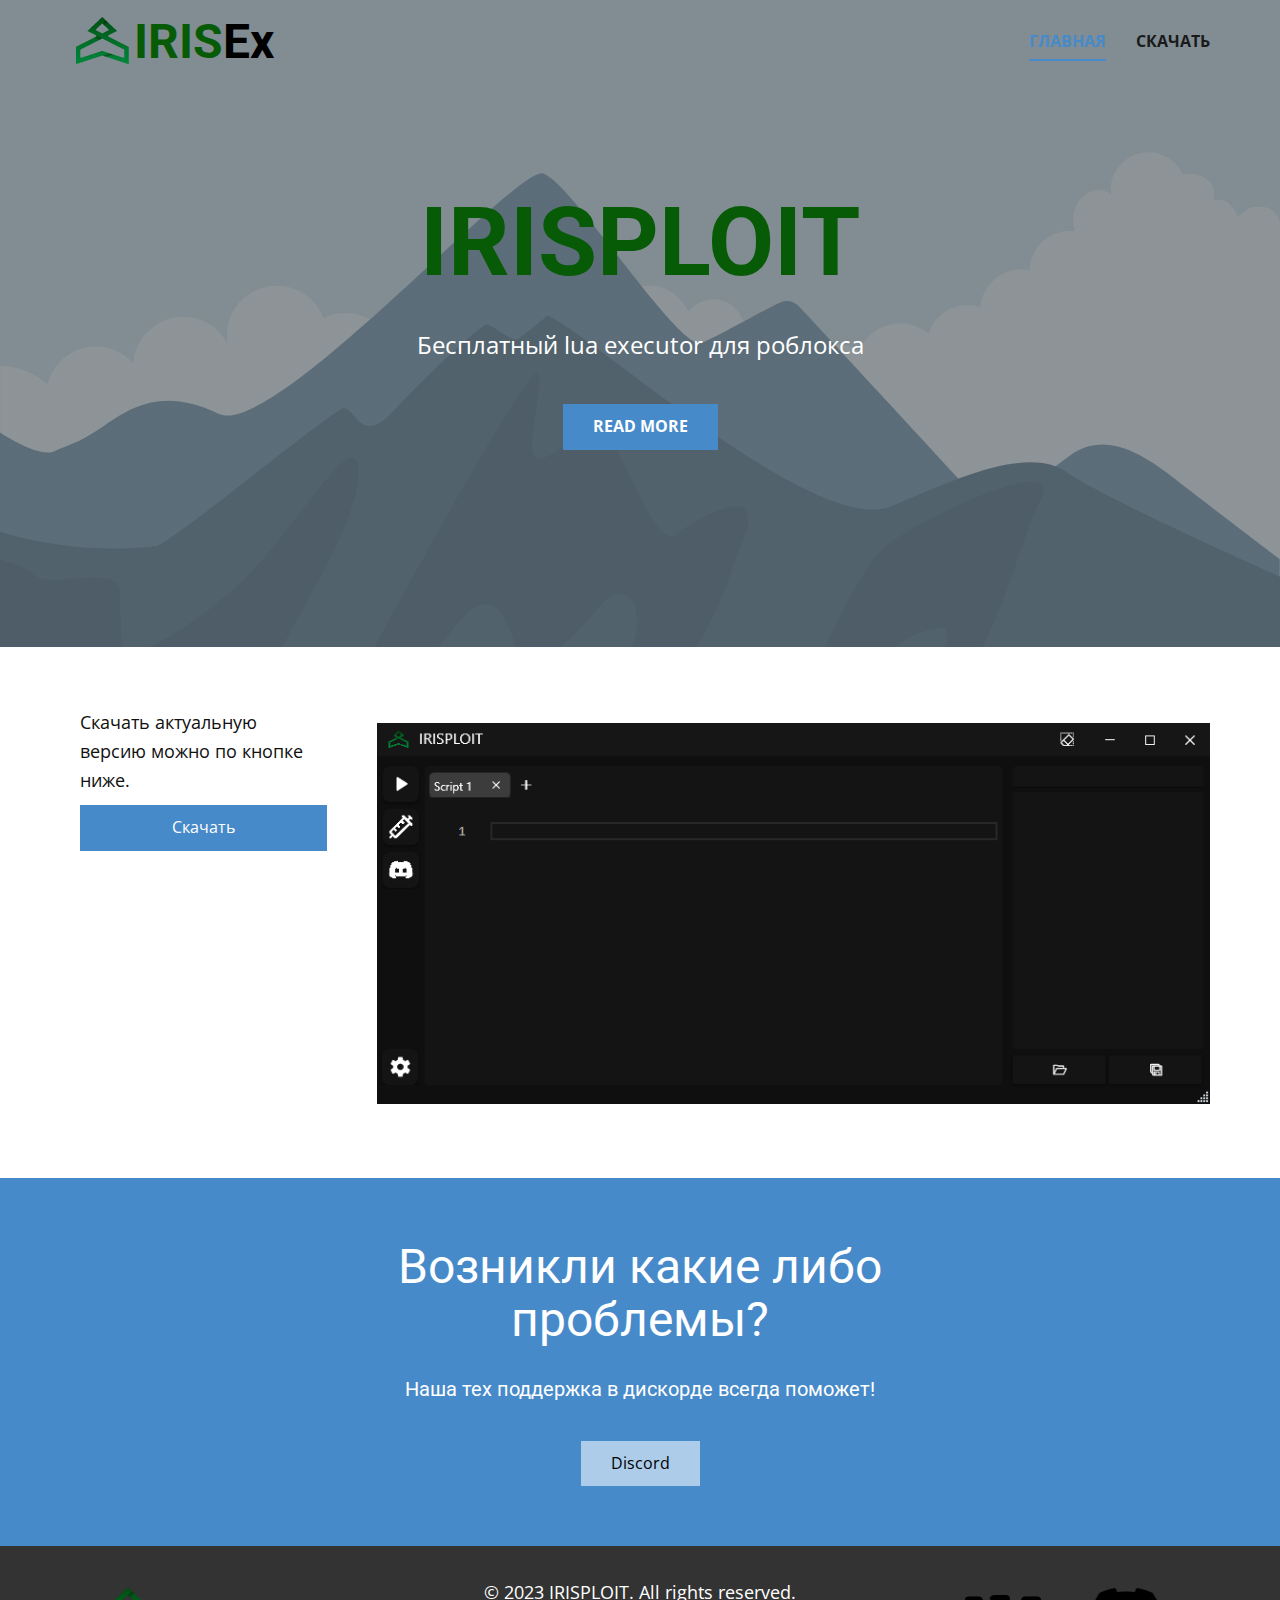
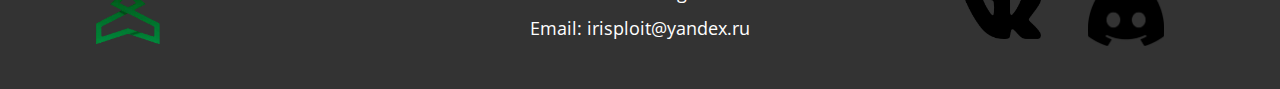
<file: index.html>
<!DOCTYPE html>
<html style="font-size: 16px;" lang="ru"><head>
    <meta name="viewport" content="width=device-width, initial-scale=1.0">
    <meta charset="utf-8">
    <meta name="keywords" content="INTUITIVE, Sample Headline, Your design is your passion, Sample Headline, Key Features, Sample Headline, Pricing Plan, Empire State Building">
    <meta name="description" content="">
    <title>IRISPLOIT</title>
    <link rel="stylesheet" href="nicepage.css" media="screen">
    <link rel="stylesheet" href="Главная.css" media="screen">
    <script class="u-script" type="text/javascript" src="jquery.js" defer=""></script>
    <script class="u-script" type="text/javascript" src="nicepage.js" defer=""></script>
    <meta name="generator" content="Nicepage 5.9.6, nicepage.com">
    <link id="u-theme-google-font" rel="stylesheet" href="https://fonts.googleapis.com/css?family=Roboto:100,100i,300,300i,400,400i,500,500i,700,700i,900,900i|Open+Sans:300,300i,400,400i,500,500i,600,600i,700,700i,800,800i">
    
    
    <meta name="google-site-verification" content="qgSANpoNLRv3y_vhhjpni13Sx3JIOiKWCFi5nmwA4jE" />    
    
    <script type="application/ld+json">{
		"@context": "http://schema.org",
		"@type": "Organization",
	    	"url": "https://irfirf123.github.io/irisploit",
		"name": "",
		"logo": "/images/IPISPLOIT.ico",
		"sameAs": [
				"https://discord.gg/jcByu59VUQ",
				"https://discord.gg/jcByu59VUQ"
		]
}</script>
    <meta name="theme-color" content="#478ac9">
    <meta property="og:title" content="Главная">
    <meta property="og:type" content="website">
	<link rel="shortcut icon" href="/images/favicon.ico" type="image/x-icon">
  <meta data-intl-tel-input-cdn-path="intlTelInput/"></head>
  <body data-home-page="Главная.html" data-home-page-title="Главная" class="u-body u-overlap u-xl-mode" data-lang="ru"><header class="u-clearfix u-header u-header" id="sec-87f5"><div class="u-clearfix u-sheet u-sheet-1">
        <a href="#" class="u-image u-logo u-image-1" data-image-width="256" data-image-height="256">
          <img src="images/logo.png" class="u-logo-image u-logo-image-1">
        </a>
        <h1 class="u-text u-text-custom-color-1 u-text-default u-title u-text-1">IRIS<span class="u-text-black">Ex</span>
        </h1>
        <nav class="u-menu u-menu-dropdown u-offcanvas u-menu-1">
          <div class="menu-collapse" style="font-size: 1rem; letter-spacing: 0px; font-weight: 700; text-transform: uppercase;">
            <a class="u-button-style u-custom-active-border-color u-custom-active-color u-custom-border u-custom-border-color u-custom-borders u-custom-color u-custom-hover-border-color u-custom-hover-color u-custom-left-right-menu-spacing u-custom-padding-bottom u-custom-text-active-color u-custom-text-color u-custom-text-decoration u-custom-text-hover-color u-custom-top-bottom-menu-spacing u-nav-link u-text-active-palette-1-base u-text-hover-palette-2-base" href="#">
              <svg class="u-svg-link" viewBox="0 0 24 24"><use xmlns:xlink="http://www.w3.org/1999/xlink" xlink:href="#menu-hamburger"></use></svg>
              <svg class="u-svg-content" version="1.1" id="menu-hamburger" viewBox="0 0 16 16" x="0px" y="0px" xmlns:xlink="http://www.w3.org/1999/xlink" xmlns="http://www.w3.org/2000/svg"><g><rect y="1" width="16" height="2"></rect><rect y="7" width="16" height="2"></rect><rect y="13" width="16" height="2"></rect>
</g></svg>
            </a>
          </div>
          <div class="u-custom-menu u-nav-container">
            <ul class="u-nav u-spacing-30 u-unstyled u-nav-1"><li class="u-nav-item"><a class="u-border-2 u-border-active-palette-1-base u-border-hover-palette-1-base u-border-no-left u-border-no-right u-border-no-top u-button-style u-nav-link u-text-active-palette-1-base u-text-grey-90 u-text-hover-grey-90" href="Главная.html" style="padding: 10px 0px;">Главная</a>
</li><li class="u-nav-item"><a class="u-border-2 u-border-active-palette-1-base u-border-hover-palette-1-base u-border-no-left u-border-no-right u-border-no-top u-button-style u-nav-link u-text-active-palette-1-base u-text-grey-90 u-text-hover-grey-90" href="Скачать.html" style="padding: 10px 0px;">Скачать</a>
</li></ul>
          </div>
          <div class="u-custom-menu u-nav-container-collapse">
            <div class="u-black u-container-style u-inner-container-layout u-opacity u-opacity-95 u-sidenav">
              <div class="u-inner-container-layout u-sidenav-overflow">
                <div class="u-menu-close"></div>
                <ul class="u-align-center u-nav u-popupmenu-items u-unstyled u-nav-2"><li class="u-nav-item"><a class="u-button-style u-nav-link" href="Главная.html">Главная</a>
</li><li class="u-nav-item"><a class="u-button-style u-nav-link" href="Скачать.html">Скачать</a>
</li></ul>
              </div>
            </div>
            <div class="u-black u-menu-overlay u-opacity u-opacity-70"></div>
          </div>
        </nav>
      </div></header>
    <section class="u-align-center u-clearfix u-image u-shading u-section-1" src="" data-image-width="256" data-image-height="256" id="sec-f2b1">
      <div class="u-clearfix u-sheet u-sheet-1">
        <h1 class="u-align-center u-text u-text-custom-color-1 u-text-default u-title u-text-1">IRISPLOIT</h1>
        <p class="u-align-center u-large-text u-text u-text-variant u-text-2">Бесплатный lua executor для роблокса</p>
        <a href="Главная.html#sec-b544" class="u-align-center u-border-none u-btn u-button-style u-palette-1-base u-btn-1">Read More</a>
      </div>
    </section>
    <section class="u-clearfix u-section-2" id="sec-b544">
      <div class="u-clearfix u-sheet u-sheet-1">
        <div class="u-clearfix u-expanded-width u-gutter-10 u-layout-wrap u-layout-wrap-1">
          <div class="u-layout" style="">
            <div class="u-layout-row" style="">
              <div class="u-align-left u-container-style u-layout-cell u-right-cell u-size-16 u-size-xs-60 u-white u-layout-cell-1">
                <div class="u-container-layout u-container-layout-1">
                  <p class="u-text u-text-1">Скачать актуальную версию можно по кнопке ниже.</p>
                  <a href="Скачать.html" class="u-btn u-button-style u-btn-1">Скачать</a>
                </div>
              </div>
              <div class="u-align-left u-container-style u-image u-image-contain u-layout-cell u-left-cell u-size-44 u-size-xs-60 u-image-1" src="images/image.png" data-image-width="874" data-image-height="400">
                <div class="u-container-layout u-valign-middle u-container-layout-2" src=""></div>
              </div>
            </div>
          </div>
        </div>
      </div>
    </section>
    <section class="u-align-left u-clearfix u-color-scheme-summer-time u-color-style-multicolor-1 u-container-align-center u-palette-1-base u-section-3" id="sec-747b">
      <div class="u-clearfix u-sheet u-sheet-1">
        <h2 class="u-align-center u-text u-text-1">Возникли какие либо проблемы?</h2>
        <h5 class="u-align-center u-text u-text-2">Наша тех поддержка в дискорде всегда поможет!</h5>
        <a href="https://discord.gg/jcByu59VUQ" class="u-btn u-button-style u-btn-1">Discord</a>
      </div>
    </section>
    
    
    <footer class="u-align-center-md u-align-center-sm u-align-center-xs u-clearfix u-footer u-grey-80 u-footer" id="sec-006f"><div class="u-clearfix u-sheet u-sheet-1">
        <p class="u-align-center-lg u-align-center-md u-align-center-xl u-text u-text-1"> © 2023 IRISPLOIT. All rights reserved.</p>
        <div class="u-align-left u-social-icons u-spacing-47 u-social-icons-1">
          <a class="u-social-url" title="VK" target="_blank" href="https://discord.gg/jcByu59VUQ"><span class="u-file-icon u-icon u-social-facebook u-social-icon u-text-black u-icon-1"><img src="images/81893-8a70d377.png" alt=""></span>
          </a>
          <a class="u-social-url" target="_blank" data-type="Custom" title="Discord" href="https://discord.gg/jcByu59VUQ"><span class="u-file-icon u-icon u-social-custom u-social-icon u-text-black u-icon-2"><img src="images/636e0a6a49cf127bf92de1e2_icon_clyde_blurple_RGB-ce32b957.png" alt=""></span>
          </a>
        </div>
        <a class="u-image u-logo u-image-1" data-image-width="256" data-image-height="256">
          <img src="images/logo.png" class="u-logo-image u-logo-image-1">
        </a>
        <p class="u-align-center u-text u-text-2"> Email: irisploit@yandex.ru</p>
      </div></footer>
</body></html>
</file>
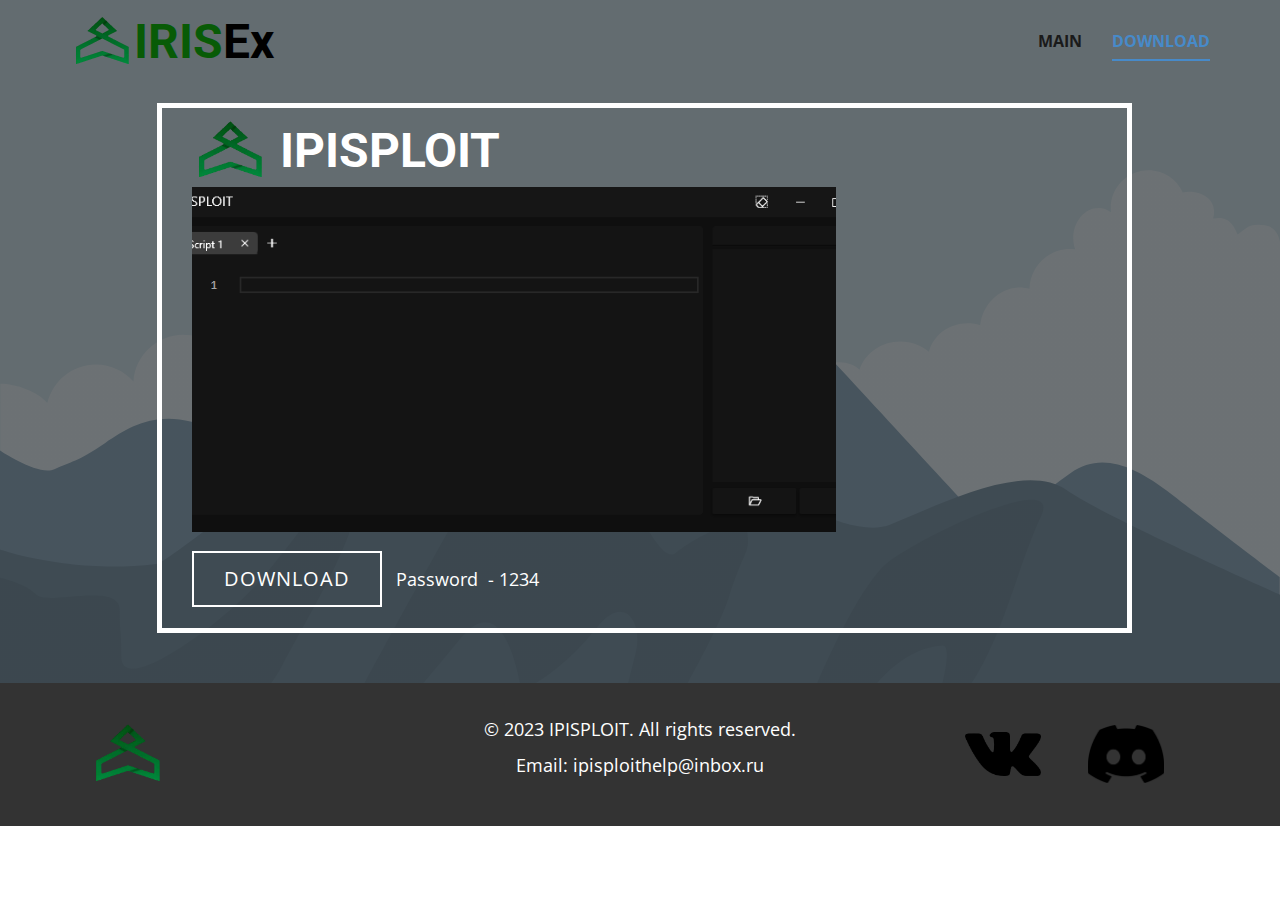
<file: DownloadEN.html>
<!DOCTYPE html>
<html style="font-size: 16px;" lang="ru"><head>
    <meta name="viewport" content="width=device-width, initial-scale=1.0">
    <meta charset="utf-8">
    <meta name="keywords" content="IRISEx, IPISPLOIT">
    <meta name="description" content="">
    <title>DownloadEN</title>
    <link rel="stylesheet" href="nicepage.css" media="screen">
<link rel="stylesheet" href="DownloadEN.css" media="screen">
    <script class="u-script" type="text/javascript" src="jquery.js" defer=""></script>
    <script class="u-script" type="text/javascript" src="nicepage.js" defer=""></script>
    <meta name="generator" content="Nicepage 5.9.6, nicepage.com">
    <link id="u-theme-google-font" rel="stylesheet" href="https://fonts.googleapis.com/css?family=Roboto:100,100i,300,300i,400,400i,500,500i,700,700i,900,900i|Open+Sans:300,300i,400,400i,500,500i,600,600i,700,700i,800,800i">
    
    
    <script type="application/ld+json">{
		"@context": "http://schema.org",
		"@type": "Organization",
		"name": "",
		"logo": "images/logo.png",
		"sameAs": []
}</script>
    <meta name="theme-color" content="#478ac9">
    <meta property="og:title" content="DownloadEN">
    <meta property="og:type" content="website">
  <meta data-intl-tel-input-cdn-path="intlTelInput/"></head>
  <body class="u-body u-overlap u-xl-mode" data-lang="ru"><header class="u-clearfix u-header u-header" id="sec-87f5"><div class="u-clearfix u-sheet u-sheet-1">
        <a href="#" class="u-image u-logo u-image-1" data-image-width="256" data-image-height="256">
          <img src="images/logo.png" class="u-logo-image u-logo-image-1">
        </a>
        <h1 class="u-text u-text-custom-color-1 u-text-default u-title u-text-1">IRIS<span class="u-text-black">Ex</span>
        </h1>
        <nav class="u-menu u-menu-dropdown u-offcanvas u-menu-1">
          <div class="menu-collapse" style="font-size: 1rem; letter-spacing: 0px; font-weight: 700; text-transform: uppercase;">
            <a class="u-button-style u-custom-active-border-color u-custom-active-color u-custom-border u-custom-border-color u-custom-borders u-custom-color u-custom-hover-border-color u-custom-hover-color u-custom-left-right-menu-spacing u-custom-padding-bottom u-custom-text-active-color u-custom-text-color u-custom-text-decoration u-custom-text-hover-color u-custom-top-bottom-menu-spacing u-nav-link u-text-active-palette-1-base u-text-hover-palette-2-base" href="#">
              <svg class="u-svg-link" viewBox="0 0 24 24"><use xmlns:xlink="http://www.w3.org/1999/xlink" xlink:href="#menu-hamburger"></use></svg>
              <svg class="u-svg-content" version="1.1" id="menu-hamburger" viewBox="0 0 16 16" x="0px" y="0px" xmlns:xlink="http://www.w3.org/1999/xlink" xmlns="http://www.w3.org/2000/svg"><g><rect y="1" width="16" height="2"></rect><rect y="7" width="16" height="2"></rect><rect y="13" width="16" height="2"></rect>
</g></svg>
            </a>
          </div>
          <div class="u-custom-menu u-nav-container">
            <ul class="u-nav u-spacing-30 u-unstyled u-nav-1"><li class="u-nav-item"><a class="u-border-2 u-border-active-palette-1-base u-border-hover-palette-1-base u-border-no-left u-border-no-right u-border-no-top u-button-style u-nav-link u-text-active-palette-1-base u-text-grey-90 u-text-hover-grey-90" href="IndexEN.html" style="padding: 10px 0px;">Main</a>
</li><li class="u-nav-item"><a class="u-border-2 u-border-active-palette-1-base u-border-hover-palette-1-base u-border-no-left u-border-no-right u-border-no-top u-button-style u-nav-link u-text-active-palette-1-base u-text-grey-90 u-text-hover-grey-90" href="DownloadEN.html" style="padding: 10px 0px;">Download</a>
</li></ul>
          </div>
          <div class="u-custom-menu u-nav-container-collapse">
            <div class="u-black u-container-style u-inner-container-layout u-opacity u-opacity-95 u-sidenav">
              <div class="u-inner-container-layout u-sidenav-overflow">
                <div class="u-menu-close"></div>
                <ul class="u-align-center u-nav u-popupmenu-items u-unstyled u-nav-2"><li class="u-nav-item"><a class="u-button-style u-nav-link" href="IndexEN.html">Main</a>
</li><li class="u-nav-item"><a class="u-button-style u-nav-link" href="DownloadEN.html">Download</a>
</li></ul>
              </div>
            </div>
            <div class="u-black u-menu-overlay u-opacity u-opacity-70"></div>
          </div>
        </nav>
      </div></header>
    <section class="u-align-center u-clearfix u-image u-shading u-section-1" data-image-width="2000" data-image-height="1333" id="sec-f1f3">
      <div class="u-clearfix u-sheet u-sheet-1">
        <div class="u-align-left u-border-5 u-border-white u-container-style u-group u-group-1">
          <div class="u-container-layout u-container-layout-1"><span class="u-file-icon u-icon u-icon-1"><img src="images/logo.png" alt=""></span>
            <h2 class="u-align-center u-text u-text-default u-text-1">IPISPLOIT</h2>
            <img class="u-image u-image-default u-image-1" src="images/image.png" alt="" data-image-width="680" data-image-height="363">
            <a href="files/RELEASE.zip" class="u-border-2 u-border-white u-btn u-btn-rectangle u-button-style u-file-link u-none u-btn-1">Download</a>
            <p class="u-align-center u-text u-text-default u-text-2">Password&nbsp; - 1234</p>
          </div>
        </div>
      </div>
    </section>
    
    
    <footer class="u-align-center-md u-align-center-sm u-align-center-xs u-clearfix u-footer u-grey-80 u-footer" id="sec-006f"><div class="u-clearfix u-sheet u-sheet-1">
        <p class="u-align-center-lg u-align-center-md u-align-center-xl u-text u-text-1"> © 2023 IPISPLOIT. All rights reserved.</p>
        <div class="u-align-left u-social-icons u-spacing-47 u-social-icons-1">
          <a class="u-social-url" title="VK" target="_blank" href="https://discord.gg/jcByu59VUQ"><span class="u-file-icon u-icon u-social-facebook u-social-icon u-text-black u-icon-1"><img src="images/81893-8a70d377.png" alt=""></span>
          </a>
          <a class="u-social-url" target="_blank" data-type="Custom" title="Discord" href="https://discord.gg/jcByu59VUQ"><span class="u-file-icon u-icon u-social-custom u-social-icon u-text-black u-icon-2"><img src="images/636e0a6a49cf127bf92de1e2_icon_clyde_blurple_RGB-ce32b957.png" alt=""></span>
          </a>
        </div>
        <a href="https://nicepage.com/c/counter-html-templates" class="u-image u-logo u-image-1" data-image-width="256" data-image-height="256">
          <img src="images/logo.png?rand=de65" class="u-logo-image u-logo-image-1">
        </a>
        <p class="u-align-center u-text u-text-2"> Email: ipisploithelp@inbox.ru</p>
      </div></footer>
</body></html>
</file>
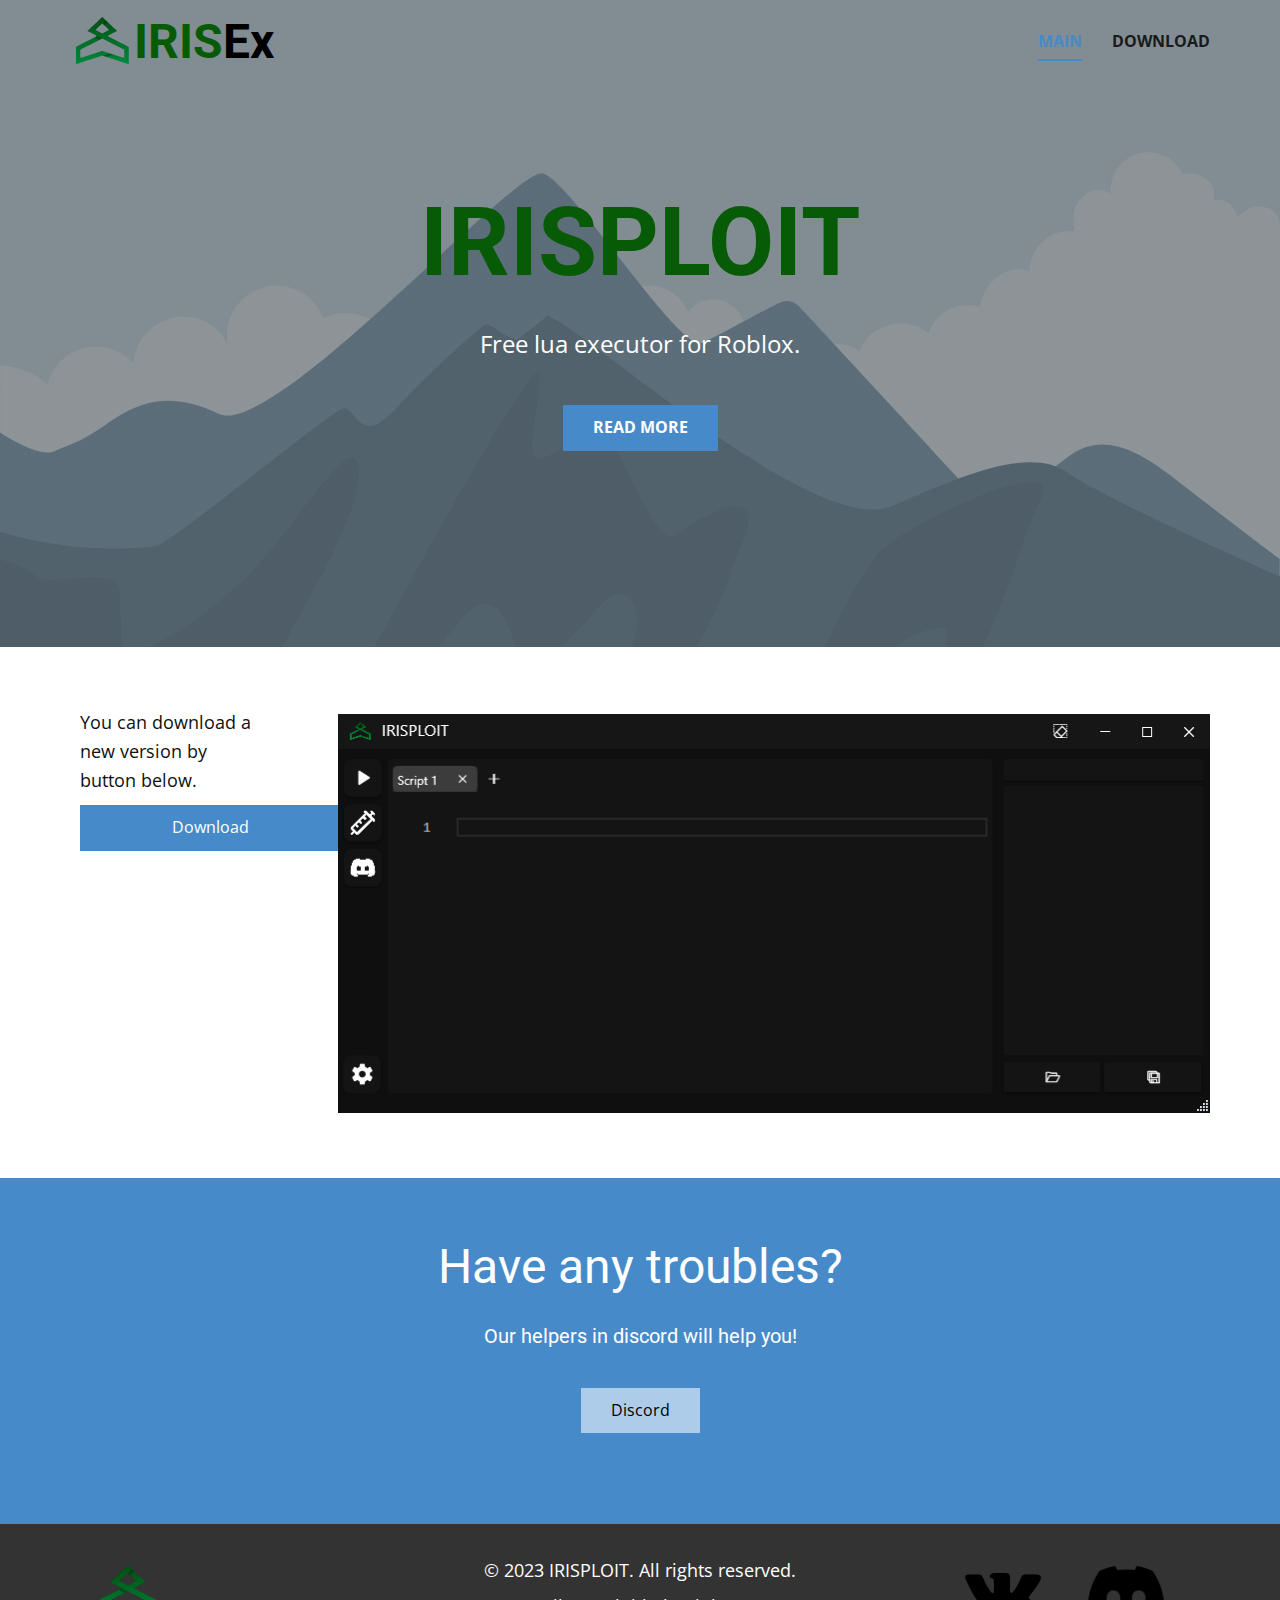
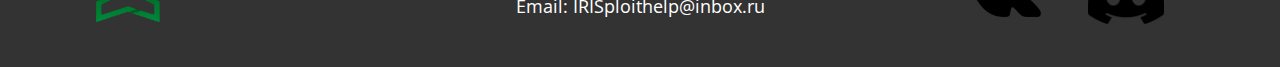
<file: IndexEN.html>
<!DOCTYPE html>
<html style="font-size: 16px;" lang="ru"><head>
    <meta name="viewport" content="width=device-width, initial-scale=1.0">
    <meta charset="utf-8">
    <meta name="keywords" content="INTUITIVE, Sample Headline, Your design is your passion, Sample Headline, Key Features, Sample Headline, Pricing Plan, Empire State Building">
    <meta name="description" content="">
    <title>IndexEN</title>
    <link rel="stylesheet" href="nicepage.css" media="screen">
<link rel="stylesheet" href="IndexEN.css" media="screen">
    <script class="u-script" type="text/javascript" src="jquery.js" defer=""></script>
    <script class="u-script" type="text/javascript" src="nicepage.js" defer=""></script>
    <meta name="generator" content="Nicepage 5.9.6, nicepage.com">
    <link id="u-theme-google-font" rel="stylesheet" href="https://fonts.googleapis.com/css?family=Roboto:100,100i,300,300i,400,400i,500,500i,700,700i,900,900i|Open+Sans:300,300i,400,400i,500,500i,600,600i,700,700i,800,800i">
    
    
    
    
    <script type="application/ld+json">{
		"@context": "http://schema.org",
		"@type": "Organization",
		"url": "https://irfirf123.github.io/irisploit",	
	        "name": "",
		"logo": "images/logo.png",
		"sameAs": [
				"https://discord.gg/jcByu59VUQ",
				"https://discord.gg/jcByu59VUQ"
		]
}</script>
    <meta name="theme-color" content="#478ac9">
    <meta property="og:title" content="IndexEN">
    <meta property="og:type" content="website">
  <meta data-intl-tel-input-cdn-path="intlTelInput/"></head>
  <body class="u-body u-overlap u-xl-mode" data-lang="ru"><header class="u-clearfix u-header u-header" id="sec-87f5"><div class="u-clearfix u-sheet u-sheet-1">
        <a href="#" class="u-image u-logo u-image-1" data-image-width="256" data-image-height="256">
          <img src="images/logo.png" class="u-logo-image u-logo-image-1">
        </a>
        <h1 class="u-text u-text-custom-color-1 u-text-default u-title u-text-1">IRIS<span class="u-text-black">Ex</span>
        </h1>
        <nav class="u-menu u-menu-dropdown u-offcanvas u-menu-1">
          <div class="menu-collapse" style="font-size: 1rem; letter-spacing: 0px; font-weight: 700; text-transform: uppercase;">
            <a class="u-button-style u-custom-active-border-color u-custom-active-color u-custom-border u-custom-border-color u-custom-borders u-custom-color u-custom-hover-border-color u-custom-hover-color u-custom-left-right-menu-spacing u-custom-padding-bottom u-custom-text-active-color u-custom-text-color u-custom-text-decoration u-custom-text-hover-color u-custom-top-bottom-menu-spacing u-nav-link u-text-active-palette-1-base u-text-hover-palette-2-base" href="#">
              <svg class="u-svg-link" viewBox="0 0 24 24"><use xmlns:xlink="http://www.w3.org/1999/xlink" xlink:href="#menu-hamburger"></use></svg>
              <svg class="u-svg-content" version="1.1" id="menu-hamburger" viewBox="0 0 16 16" x="0px" y="0px" xmlns:xlink="http://www.w3.org/1999/xlink" xmlns="http://www.w3.org/2000/svg"><g><rect y="1" width="16" height="2"></rect><rect y="7" width="16" height="2"></rect><rect y="13" width="16" height="2"></rect>
</g></svg>
            </a>
          </div>
          <div class="u-custom-menu u-nav-container">
            <ul class="u-nav u-spacing-30 u-unstyled u-nav-1"><li class="u-nav-item"><a class="u-border-2 u-border-active-palette-1-base u-border-hover-palette-1-base u-border-no-left u-border-no-right u-border-no-top u-button-style u-nav-link u-text-active-palette-1-base u-text-grey-90 u-text-hover-grey-90" href="IndexEN.html" style="padding: 10px 0px;">Main</a>
</li><li class="u-nav-item"><a class="u-border-2 u-border-active-palette-1-base u-border-hover-palette-1-base u-border-no-left u-border-no-right u-border-no-top u-button-style u-nav-link u-text-active-palette-1-base u-text-grey-90 u-text-hover-grey-90" href="DownloadEN.html" style="padding: 10px 0px;">Download</a>
</li></ul>
          </div>
          <div class="u-custom-menu u-nav-container-collapse">
            <div class="u-black u-container-style u-inner-container-layout u-opacity u-opacity-95 u-sidenav">
              <div class="u-inner-container-layout u-sidenav-overflow">
                <div class="u-menu-close"></div>
                <ul class="u-align-center u-nav u-popupmenu-items u-unstyled u-nav-2"><li class="u-nav-item"><a class="u-button-style u-nav-link" href="IndexEN.html">Main</a>
</li><li class="u-nav-item"><a class="u-button-style u-nav-link" href="DownloadEN.html">Download</a>
</li></ul>
              </div>
            </div>
            <div class="u-black u-menu-overlay u-opacity u-opacity-70"></div>
          </div>
        </nav>
      </div></header>
    <section class="u-align-center u-clearfix u-image u-shading u-section-1" src="" data-image-width="256" data-image-height="256" id="sec-f2b1">
      <div class="u-clearfix u-sheet u-sheet-1">
        <h1 class="u-align-center u-text u-text-custom-color-1 u-text-default u-title u-text-1">IRISPLOIT</h1>
        <p class="u-align-center u-large-text u-text u-text-variant u-text-2">Free lua executor for Roblox.</p>
        <a href="Главная.html#sec-b544" class="u-align-center u-border-none u-btn u-button-style u-palette-1-base u-btn-1">Read More</a>
      </div>
    </section>
    <section class="u-clearfix u-section-2" id="sec-b544">
      <div class="u-clearfix u-sheet u-sheet-1">
        <div class="u-clearfix u-expanded-width u-gutter-10 u-layout-wrap u-layout-wrap-1">
          <div class="u-layout" style="">
            <div class="u-layout-row" style="">
              <div class="u-align-left u-container-style u-layout-cell u-right-cell u-size-14 u-size-xs-60 u-white u-layout-cell-1">
                <div class="u-container-layout u-container-layout-1">
                  <p class="u-text u-text-1">You can download a new version by button below.</p>
                  <a href="DownloadEN.html" class="u-btn u-button-style u-btn-1">Download</a>
                </div>
              </div>
              <div class="u-align-left u-container-style u-image u-image-contain u-layout-cell u-left-cell u-size-46 u-size-xs-60 u-image-1" src="images/image.png" data-image-width="793" data-image-height="406">
                <div class="u-container-layout u-container-layout-2" src=""></div>
              </div>
            </div>
          </div>
        </div>
      </div>
    </section>
    <section class="u-align-left u-clearfix u-color-scheme-summer-time u-color-style-multicolor-1 u-container-align-center u-palette-1-base u-section-3" id="sec-747b">
      <div class="u-clearfix u-sheet u-sheet-1">
        <h2 class="u-align-center u-text u-text-1">Have any troubles?</h2>
        <h5 class="u-align-center u-text u-text-2">Our helpers in discord will help you!</h5>
        <a href="https://discord.gg/jcByu59VUQ" class="u-btn u-button-style u-btn-1">Discord</a>
      </div>
    </section>
    
    
    <footer class="u-align-center-md u-align-center-sm u-align-center-xs u-clearfix u-footer u-grey-80 u-footer" id="sec-006f"><div class="u-clearfix u-sheet u-sheet-1">
        <p class="u-align-center-lg u-align-center-md u-align-center-xl u-text u-text-1"> © 2023 IRISPLOIT. All rights reserved.</p>
        <div class="u-align-left u-social-icons u-spacing-47 u-social-icons-1">
          <a class="u-social-url" title="VK" target="_blank" href="https://discord.gg/jcByu59VUQ"><span class="u-file-icon u-icon u-social-facebook u-social-icon u-text-black u-icon-1"><img src="images/81893-8a70d377.png" alt=""></span>
          </a>
          <a class="u-social-url" target="_blank" data-type="Custom" title="Discord" href="https://discord.gg/jcByu59VUQ"><span class="u-file-icon u-icon u-social-custom u-social-icon u-text-black u-icon-2"><img src="images/636e0a6a49cf127bf92de1e2_icon_clyde_blurple_RGB-ce32b957.png" alt=""></span>
          </a>
        </div>
        <a href="https://nicepage.com/c/counter-html-templates" class="u-image u-logo u-image-1" data-image-width="256" data-image-height="256">
          <img src="images/logo.png" class="u-logo-image u-logo-image-1">
        </a>
        <p class="u-align-center u-text u-text-2"> Email: IRISploithelp@inbox.ru</p>
      </div></footer>
</body></html>
</file>
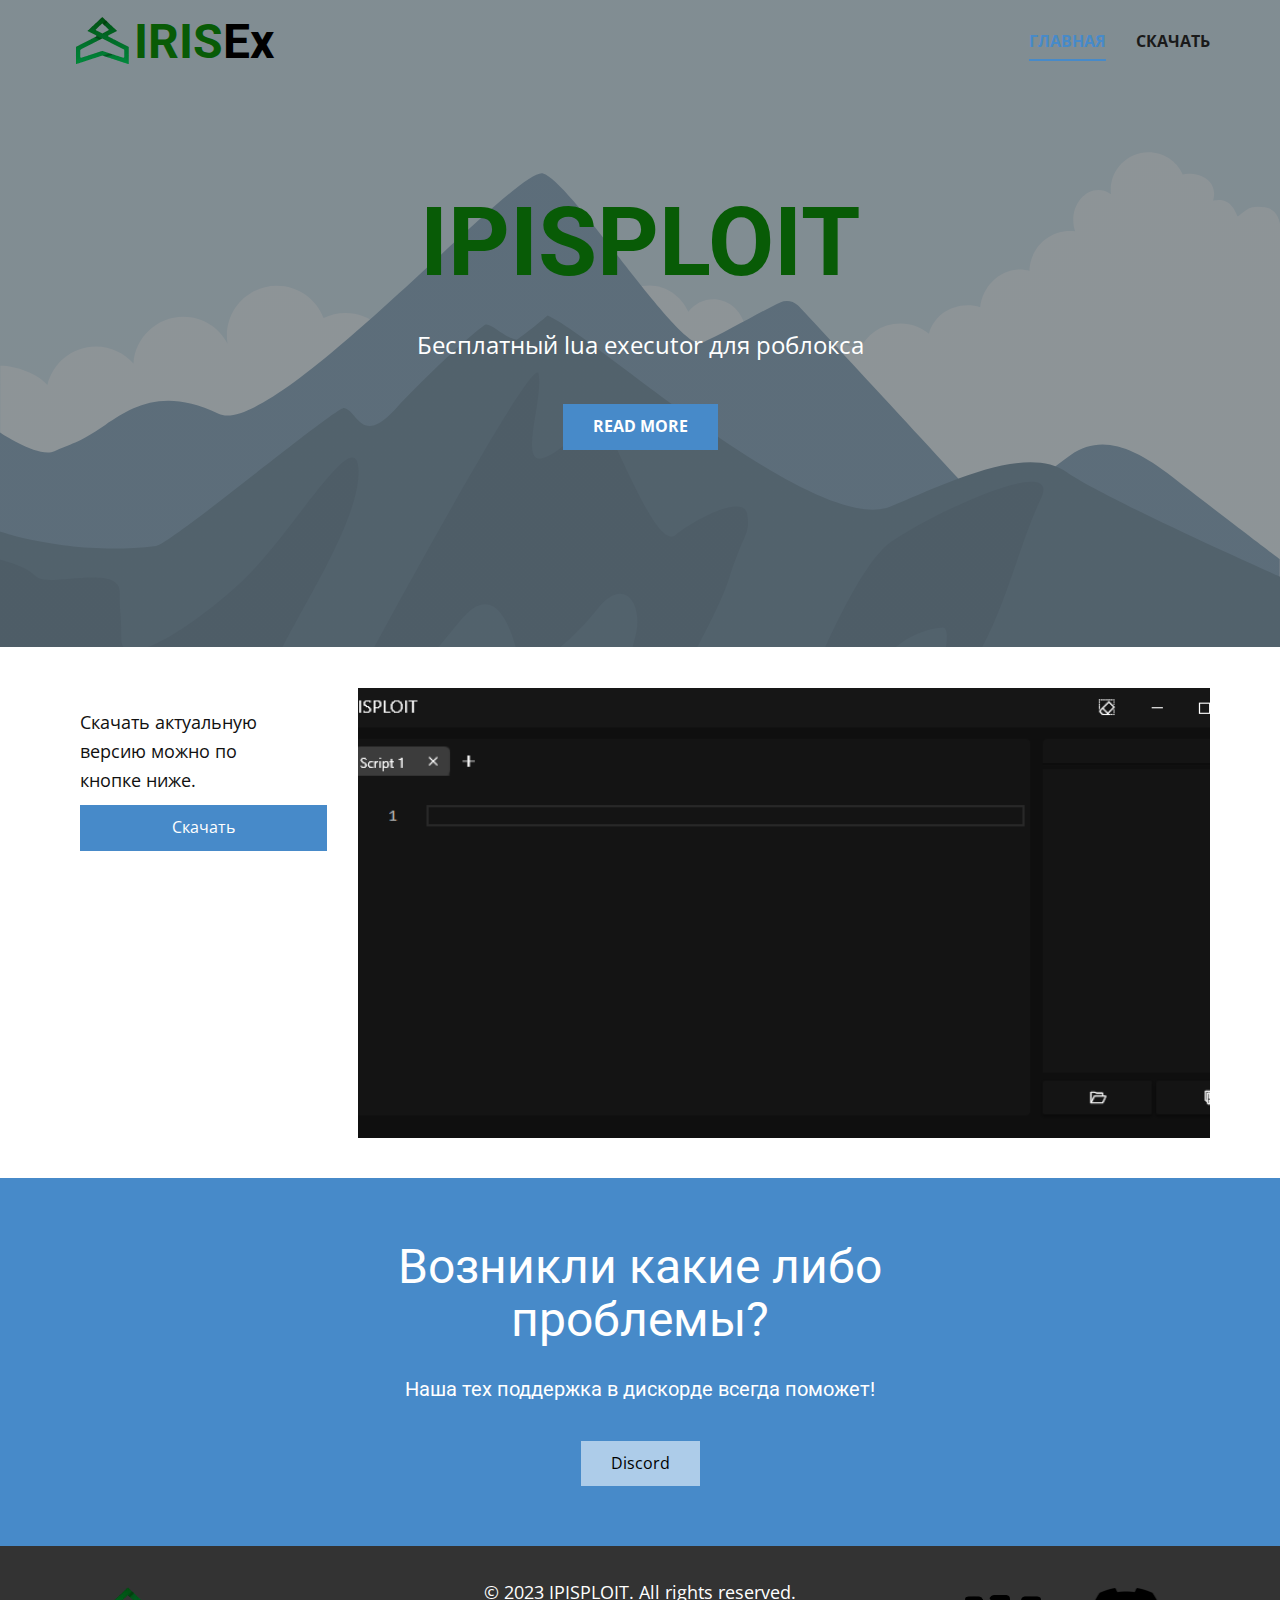
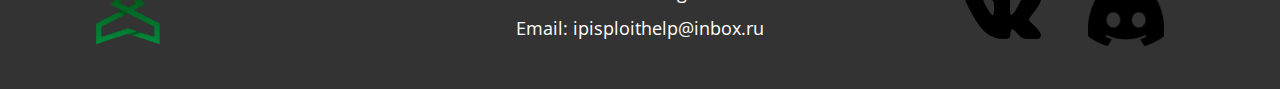
<file: Главная.html>
<!DOCTYPE html>
<html style="font-size: 16px;" lang="ru"><head>
    <meta name="viewport" content="width=device-width, initial-scale=1.0">
    <meta charset="utf-8">
    <meta name="keywords" content="INTUITIVE, Sample Headline, Your design is your passion, Sample Headline, Key Features, Sample Headline, Pricing Plan, Empire State Building">
    <meta name="description" content="">
    <title>Главная</title>
    <link rel="stylesheet" href="nicepage.css" media="screen">
<link rel="stylesheet" href="Главная.css" media="screen">
    <script class="u-script" type="text/javascript" src="jquery.js" defer=""></script>
    <script class="u-script" type="text/javascript" src="nicepage.js" defer=""></script>
    <meta name="generator" content="Nicepage 5.9.6, nicepage.com">
    <link id="u-theme-google-font" rel="stylesheet" href="https://fonts.googleapis.com/css?family=Roboto:100,100i,300,300i,400,400i,500,500i,700,700i,900,900i|Open+Sans:300,300i,400,400i,500,500i,600,600i,700,700i,800,800i">
    
    
    
    
    <script type="application/ld+json">{
		"@context": "http://schema.org",
		"@type": "Organization",
		"name": "",
		"logo": "images/logo.png",
		"sameAs": []
}</script>
    <meta name="theme-color" content="#478ac9">
    <meta property="og:title" content="Главная">
    <meta property="og:type" content="website">
  <meta data-intl-tel-input-cdn-path="intlTelInput/"></head>
  <body class="u-body u-overlap u-xl-mode" data-lang="ru"><header class="u-clearfix u-header u-header" id="sec-87f5"><div class="u-clearfix u-sheet u-sheet-1">
        <a href="#" class="u-image u-logo u-image-1" data-image-width="256" data-image-height="256">
          <img src="images/logo.png" class="u-logo-image u-logo-image-1">
        </a>
        <h1 class="u-text u-text-custom-color-1 u-text-default u-title u-text-1">IRIS<span class="u-text-black">Ex</span>
        </h1>
        <nav class="u-menu u-menu-dropdown u-offcanvas u-menu-1">
          <div class="menu-collapse" style="font-size: 1rem; letter-spacing: 0px; font-weight: 700; text-transform: uppercase;">
            <a class="u-button-style u-custom-active-border-color u-custom-active-color u-custom-border u-custom-border-color u-custom-borders u-custom-color u-custom-hover-border-color u-custom-hover-color u-custom-left-right-menu-spacing u-custom-padding-bottom u-custom-text-active-color u-custom-text-color u-custom-text-decoration u-custom-text-hover-color u-custom-top-bottom-menu-spacing u-nav-link u-text-active-palette-1-base u-text-hover-palette-2-base" href="#">
              <svg class="u-svg-link" viewBox="0 0 24 24"><use xmlns:xlink="http://www.w3.org/1999/xlink" xlink:href="#menu-hamburger"></use></svg>
              <svg class="u-svg-content" version="1.1" id="menu-hamburger" viewBox="0 0 16 16" x="0px" y="0px" xmlns:xlink="http://www.w3.org/1999/xlink" xmlns="http://www.w3.org/2000/svg"><g><rect y="1" width="16" height="2"></rect><rect y="7" width="16" height="2"></rect><rect y="13" width="16" height="2"></rect>
</g></svg>
            </a>
          </div>
          <div class="u-custom-menu u-nav-container">
            <ul class="u-nav u-spacing-30 u-unstyled u-nav-1"><li class="u-nav-item"><a class="u-border-2 u-border-active-palette-1-base u-border-hover-palette-1-base u-border-no-left u-border-no-right u-border-no-top u-button-style u-nav-link u-text-active-palette-1-base u-text-grey-90 u-text-hover-grey-90" href="Главная.html" style="padding: 10px 0px;">Главная</a>
</li><li class="u-nav-item"><a class="u-border-2 u-border-active-palette-1-base u-border-hover-palette-1-base u-border-no-left u-border-no-right u-border-no-top u-button-style u-nav-link u-text-active-palette-1-base u-text-grey-90 u-text-hover-grey-90" href="Скачать.html" style="padding: 10px 0px;">Скачать</a>
</li></ul>
          </div>
          <div class="u-custom-menu u-nav-container-collapse">
            <div class="u-black u-container-style u-inner-container-layout u-opacity u-opacity-95 u-sidenav">
              <div class="u-inner-container-layout u-sidenav-overflow">
                <div class="u-menu-close"></div>
                <ul class="u-align-center u-nav u-popupmenu-items u-unstyled u-nav-2"><li class="u-nav-item"><a class="u-button-style u-nav-link" href="Главная.html">Главная</a>
</li><li class="u-nav-item"><a class="u-button-style u-nav-link" href="Скачать.html">Скачать</a>
</li></ul>
              </div>
            </div>
            <div class="u-black u-menu-overlay u-opacity u-opacity-70"></div>
          </div>
        </nav>
      </div></header>
    <section class="u-align-center u-clearfix u-image u-shading u-section-1" src="" data-image-width="256" data-image-height="256" id="sec-f2b1">
      <div class="u-clearfix u-sheet u-sheet-1">
        <h1 class="u-align-center u-text u-text-custom-color-1 u-text-default u-title u-text-1">IPISPLOIT</h1>
        <p class="u-align-center u-large-text u-text u-text-variant u-text-2">Бесплатный lua executor для роблокса</p>
        <a href="Главная.html#sec-b544" class="u-align-center u-border-none u-btn u-button-style u-palette-1-base u-btn-1">Read More</a>
      </div>
    </section>
    <section class="u-clearfix u-section-2" id="sec-b544">
      <div class="u-clearfix u-sheet u-sheet-1">
        <div class="u-clearfix u-expanded-width u-gutter-10 u-layout-wrap u-layout-wrap-1">
          <div class="u-layout" style="">
            <div class="u-layout-row" style="">
              <div class="u-align-left u-container-style u-layout-cell u-right-cell u-size-15 u-size-xs-60 u-white u-layout-cell-1">
                <div class="u-container-layout u-container-layout-1">
                  <p class="u-text u-text-1">Скачать актуальную версию можно по кнопке ниже.</p>
                  <a href="Скачать.html" class="u-btn u-button-style u-btn-1">Скачать</a>
                </div>
              </div>
              <div class="u-align-left u-container-style u-image u-layout-cell u-left-cell u-size-45 u-size-xs-60 u-image-1" src="" data-image-width="680" data-image-height="363">
                <div class="u-container-layout u-container-layout-2" src=""></div>
              </div>
            </div>
          </div>
        </div>
      </div>
    </section>
    <section class="u-align-left u-clearfix u-color-scheme-summer-time u-color-style-multicolor-1 u-container-align-center u-palette-1-base u-section-3" id="sec-747b">
      <div class="u-clearfix u-sheet u-sheet-1">
        <h2 class="u-align-center u-text u-text-1">Возникли какие либо проблемы?</h2>
        <h5 class="u-align-center u-text u-text-2">Наша тех поддержка в дискорде всегда поможет!</h5>
        <a href="https://discord.gg/jcByu59VUQ" class="u-btn u-button-style u-btn-1">Discord</a>
      </div>
    </section>
    
    
    <footer class="u-align-center-md u-align-center-sm u-align-center-xs u-clearfix u-footer u-grey-80 u-footer" id="sec-006f"><div class="u-clearfix u-sheet u-sheet-1">
        <p class="u-align-center-lg u-align-center-md u-align-center-xl u-text u-text-1"> © 2023 IPISPLOIT. All rights reserved.</p>
        <div class="u-align-left u-social-icons u-spacing-47 u-social-icons-1">
          <a class="u-social-url" title="VK" target="_blank" href="https://discord.gg/jcByu59VUQ"><span class="u-file-icon u-icon u-social-facebook u-social-icon u-text-black u-icon-1"><img src="images/81893-8a70d377.png" alt=""></span>
          </a>
          <a class="u-social-url" target="_blank" data-type="Custom" title="Discord" href="https://discord.gg/jcByu59VUQ"><span class="u-file-icon u-icon u-social-custom u-social-icon u-text-black u-icon-2"><img src="images/636e0a6a49cf127bf92de1e2_icon_clyde_blurple_RGB-ce32b957.png" alt=""></span>
          </a>
        </div>
        <a href="https://nicepage.com/c/counter-html-templates" class="u-image u-logo u-image-1" data-image-width="256" data-image-height="256">
          <img src="images/logo.png" class="u-logo-image u-logo-image-1">
        </a>
        <p class="u-align-center u-text u-text-2"> Email: ipisploithelp@inbox.ru</p>
      </div></footer> 
</body></html>
</file>
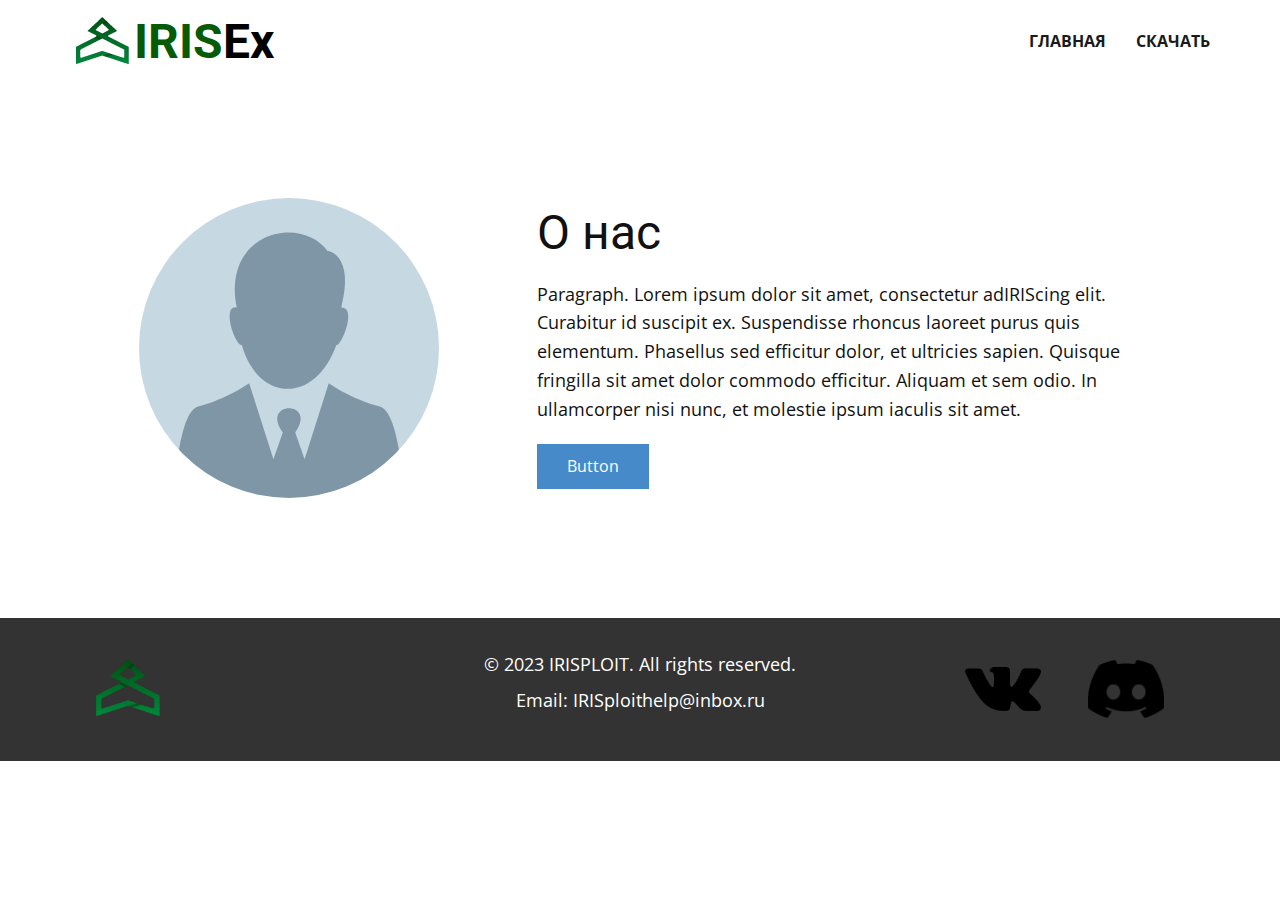
<file: Контакты.html>
<!DOCTYPE html>
<html style="font-size: 16px;" lang="ru"><head>
    <meta name="viewport" content="width=device-width, initial-scale=1.0">
    <meta charset="utf-8">
    <meta name="keywords" content="О нас">
    <meta name="description" content="">
    <title>Контакты</title>
    <link rel="stylesheet" href="nicepage.css" media="screen">
<link rel="stylesheet" href="Контакты.css" media="screen">
    <script class="u-script" type="text/javascript" src="jquery.js" defer=""></script>
    <script class="u-script" type="text/javascript" src="nicepage.js" defer=""></script>
    <meta name="generator" content="Nicepage 5.9.6, nicepage.com">
    <link id="u-theme-google-font" rel="stylesheet" href="https://fonts.googleapis.com/css?family=Roboto:100,100i,300,300i,400,400i,500,500i,700,700i,900,900i|Open+Sans:300,300i,400,400i,500,500i,600,600i,700,700i,800,800i">
    
    
    <script type="application/ld+json">{
		"@context": "http://schema.org",
		"@type": "Organization",
	    	"url": "https://irfirf123.github.io/irisploit",
		"name": "",
		"logo": "images/logo.png",
		"sameAs": [
				"https://discord.gg/jcByu59VUQ",
				"https://discord.gg/jcByu59VUQ"
		]
}</script>
    <meta name="theme-color" content="#478ac9">
    <meta property="og:title" content="Контакты">
    <meta property="og:type" content="website">
  <meta data-intl-tel-input-cdn-path="intlTelInput/"></head>
  <body class="u-body u-xl-mode" data-lang="ru"><header class="u-clearfix u-header u-header" id="sec-87f5"><div class="u-clearfix u-sheet u-sheet-1">
        <a href="#" class="u-image u-logo u-image-1" data-image-width="256" data-image-height="256">
          <img src="images/logo.png" class="u-logo-image u-logo-image-1">
        </a>
        <h1 class="u-text u-text-custom-color-1 u-text-default u-title u-text-1">IRIS<span class="u-text-black">Ex</span>
        </h1>
        <nav class="u-menu u-menu-dropdown u-offcanvas u-menu-1">
          <div class="menu-collapse" style="font-size: 1rem; letter-spacing: 0px; font-weight: 700; text-transform: uppercase;">
            <a class="u-button-style u-custom-active-border-color u-custom-active-color u-custom-border u-custom-border-color u-custom-borders u-custom-color u-custom-hover-border-color u-custom-hover-color u-custom-left-right-menu-spacing u-custom-padding-bottom u-custom-text-active-color u-custom-text-color u-custom-text-decoration u-custom-text-hover-color u-custom-top-bottom-menu-spacing u-nav-link u-text-active-palette-1-base u-text-hover-palette-2-base" href="#">
              <svg class="u-svg-link" viewBox="0 0 24 24"><use xmlns:xlink="http://www.w3.org/1999/xlink" xlink:href="#menu-hamburger"></use></svg>
              <svg class="u-svg-content" version="1.1" id="menu-hamburger" viewBox="0 0 16 16" x="0px" y="0px" xmlns:xlink="http://www.w3.org/1999/xlink" xmlns="http://www.w3.org/2000/svg"><g><rect y="1" width="16" height="2"></rect><rect y="7" width="16" height="2"></rect><rect y="13" width="16" height="2"></rect>
</g></svg>
            </a>
          </div>
          <div class="u-custom-menu u-nav-container">
            <ul class="u-nav u-spacing-30 u-unstyled u-nav-1"><li class="u-nav-item"><a class="u-border-2 u-border-active-palette-1-base u-border-hover-palette-1-base u-border-no-left u-border-no-right u-border-no-top u-button-style u-nav-link u-text-active-palette-1-base u-text-grey-90 u-text-hover-grey-90" href="Главная.html" style="padding: 10px 0px;">Главная</a>
</li><li class="u-nav-item"><a class="u-border-2 u-border-active-palette-1-base u-border-hover-palette-1-base u-border-no-left u-border-no-right u-border-no-top u-button-style u-nav-link u-text-active-palette-1-base u-text-grey-90 u-text-hover-grey-90" href="Скачать.html" style="padding: 10px 0px;">Скачать</a>
</li></ul>
          </div>
          <div class="u-custom-menu u-nav-container-collapse">
            <div class="u-black u-container-style u-inner-container-layout u-opacity u-opacity-95 u-sidenav">
              <div class="u-inner-container-layout u-sidenav-overflow">
                <div class="u-menu-close"></div>
                <ul class="u-align-center u-nav u-popupmenu-items u-unstyled u-nav-2"><li class="u-nav-item"><a class="u-button-style u-nav-link" href="Главная.html">Главная</a>
</li><li class="u-nav-item"><a class="u-button-style u-nav-link" href="Скачать.html">Скачать</a>
</li></ul>
              </div>
            </div>
            <div class="u-black u-menu-overlay u-opacity u-opacity-70"></div>
          </div>
        </nav>
      </div></header>
    <section class="u-clearfix u-section-1" id="sec-5f47">
      <div class="u-clearfix u-sheet u-sheet-1">
        <div class="u-clearfix u-expanded-width u-gutter-0 u-layout-wrap u-layout-wrap-1">
          <div class="u-layout">
            <div class="u-layout-row">
              <div class="u-align-center u-container-style u-layout-cell u-left-cell u-size-23 u-layout-cell-1">
                <div class="u-container-layout u-valign-middle u-container-layout-1">
                  <div alt="" class="u-image u-image-circle u-image-1" src="" data-image-width="256" data-image-height="256"></div>
                </div>
              </div>
              <div class="u-align-left u-container-style u-layout-cell u-right-cell u-size-37 u-layout-cell-2">
                <div class="u-container-layout u-valign-middle-lg u-valign-middle-md u-valign-middle-sm u-valign-middle-xl u-valign-top-xs u-container-layout-2">
                  <h2 class="u-text u-text-default u-text-1">О нас</h2>
                  <p class="u-text u-text-2">Paragraph. Lorem ipsum dolor sit amet, consectetur adIRIScing elit. Curabitur id suscipit ex. Suspendisse rhoncus laoreet purus quis elementum. Phasellus sed efficitur dolor, et ultricies sapien. Quisque fringilla sit amet dolor commodo efficitur. Aliquam et sem odio. In ullamcorper nisi nunc, et molestie ipsum iaculis sit amet.</p>
                  <a href="" class="u-btn u-button-style u-btn-1">Button</a>
                </div>
              </div>
            </div>
          </div>
        </div>
      </div>
    </section>
    
    
    <footer class="u-align-center-md u-align-center-sm u-align-center-xs u-clearfix u-footer u-grey-80 u-footer" id="sec-006f"><div class="u-clearfix u-sheet u-sheet-1">
        <p class="u-align-center-lg u-align-center-md u-align-center-xl u-text u-text-1"> © 2023 IRISPLOIT. All rights reserved.</p>
        <div class="u-align-left u-social-icons u-spacing-47 u-social-icons-1">
          <a class="u-social-url" title="VK" target="_blank" href="https://discord.gg/jcByu59VUQ"><span class="u-file-icon u-icon u-social-facebook u-social-icon u-text-black u-icon-1"><img src="images/81893-8a70d377.png" alt=""></span>
          </a>
          <a class="u-social-url" target="_blank" data-type="Custom" title="Discord" href="https://discord.gg/jcByu59VUQ"><span class="u-file-icon u-icon u-social-custom u-social-icon u-text-black u-icon-2"><img src="images/636e0a6a49cf127bf92de1e2_icon_clyde_blurple_RGB-ce32b957.png" alt=""></span>
          </a>
        </div>
        <a href="https://nicepage.com/c/counter-html-templates" class="u-image u-logo u-image-1" data-image-width="256" data-image-height="256">
          <img src="images/logo.png" class="u-logo-image u-logo-image-1">
        </a>
        <p class="u-align-center u-text u-text-2"> Email: IRISploithelp@inbox.ru</p>
      </div></footer>
</body></html>
</file>
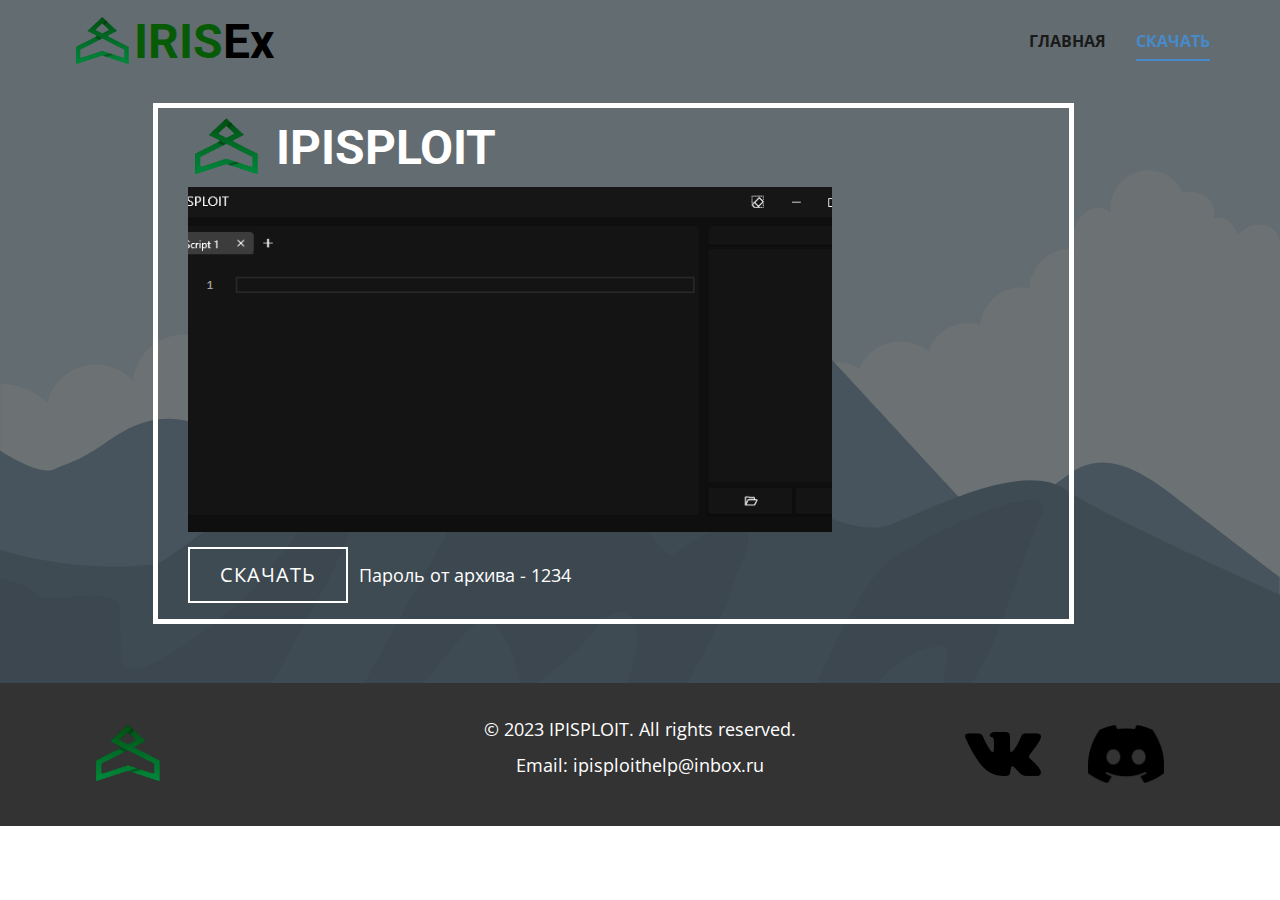
<file: Скачать.html>
<!DOCTYPE html>
<html style="font-size: 16px;" lang="ru"><head>
    <meta name="viewport" content="width=device-width, initial-scale=1.0">
    <meta charset="utf-8">
    <meta name="keywords" content="IRISEx, IPISPLOIT">
    <meta name="description" content="">
    <title>Скачать</title>
    <link rel="stylesheet" href="nicepage.css" media="screen">
<link rel="stylesheet" href="Скачать.css" media="screen">
    <script class="u-script" type="text/javascript" src="jquery.js" defer=""></script>
    <script class="u-script" type="text/javascript" src="nicepage.js" defer=""></script>
    <meta name="generator" content="Nicepage 5.9.6, nicepage.com">
    <link id="u-theme-google-font" rel="stylesheet" href="https://fonts.googleapis.com/css?family=Roboto:100,100i,300,300i,400,400i,500,500i,700,700i,900,900i|Open+Sans:300,300i,400,400i,500,500i,600,600i,700,700i,800,800i">
    
    
    <script type="application/ld+json">{
		"@context": "http://schema.org",
		"@type": "Organization",
		"name": "",
		"logo": "images/logo.png",
		"sameAs": []
}</script>
    <meta name="theme-color" content="#478ac9">
    <meta property="og:title" content="Скачать">
    <meta property="og:type" content="website">
  <meta data-intl-tel-input-cdn-path="intlTelInput/"></head>
  <body class="u-body u-overlap u-xl-mode" data-lang="ru"><header class="u-clearfix u-header u-header" id="sec-87f5"><div class="u-clearfix u-sheet u-sheet-1">
        <a href="#" class="u-image u-logo u-image-1" data-image-width="256" data-image-height="256">
          <img src="images/logo.png" class="u-logo-image u-logo-image-1">
        </a>
        <h1 class="u-text u-text-custom-color-1 u-text-default u-title u-text-1">IRIS<span class="u-text-black">Ex</span>
        </h1>
        <nav class="u-menu u-menu-dropdown u-offcanvas u-menu-1">
          <div class="menu-collapse" style="font-size: 1rem; letter-spacing: 0px; font-weight: 700; text-transform: uppercase;">
            <a class="u-button-style u-custom-active-border-color u-custom-active-color u-custom-border u-custom-border-color u-custom-borders u-custom-color u-custom-hover-border-color u-custom-hover-color u-custom-left-right-menu-spacing u-custom-padding-bottom u-custom-text-active-color u-custom-text-color u-custom-text-decoration u-custom-text-hover-color u-custom-top-bottom-menu-spacing u-nav-link u-text-active-palette-1-base u-text-hover-palette-2-base" href="#">
              <svg class="u-svg-link" viewBox="0 0 24 24"><use xmlns:xlink="http://www.w3.org/1999/xlink" xlink:href="#menu-hamburger"></use></svg>
              <svg class="u-svg-content" version="1.1" id="menu-hamburger" viewBox="0 0 16 16" x="0px" y="0px" xmlns:xlink="http://www.w3.org/1999/xlink" xmlns="http://www.w3.org/2000/svg"><g><rect y="1" width="16" height="2"></rect><rect y="7" width="16" height="2"></rect><rect y="13" width="16" height="2"></rect>
</g></svg>
            </a>
          </div>
          <div class="u-custom-menu u-nav-container">
            <ul class="u-nav u-spacing-30 u-unstyled u-nav-1"><li class="u-nav-item"><a class="u-border-2 u-border-active-palette-1-base u-border-hover-palette-1-base u-border-no-left u-border-no-right u-border-no-top u-button-style u-nav-link u-text-active-palette-1-base u-text-grey-90 u-text-hover-grey-90" href="Главная.html" style="padding: 10px 0px;">Главная</a>
</li><li class="u-nav-item"><a class="u-border-2 u-border-active-palette-1-base u-border-hover-palette-1-base u-border-no-left u-border-no-right u-border-no-top u-button-style u-nav-link u-text-active-palette-1-base u-text-grey-90 u-text-hover-grey-90" href="Скачать.html" style="padding: 10px 0px;">Скачать</a>
</li></ul>
          </div>
          <div class="u-custom-menu u-nav-container-collapse">
            <div class="u-black u-container-style u-inner-container-layout u-opacity u-opacity-95 u-sidenav">
              <div class="u-inner-container-layout u-sidenav-overflow">
                <div class="u-menu-close"></div>
                <ul class="u-align-center u-nav u-popupmenu-items u-unstyled u-nav-2"><li class="u-nav-item"><a class="u-button-style u-nav-link" href="Главная.html">Главная</a>
</li><li class="u-nav-item"><a class="u-button-style u-nav-link" href="Скачать.html">Скачать</a>
</li></ul>
              </div>
            </div>
            <div class="u-black u-menu-overlay u-opacity u-opacity-70"></div>
          </div>
        </nav>
      </div></header>
    <section class="u-align-center u-clearfix u-image u-shading u-section-1" data-image-width="2000" data-image-height="1333" id="sec-f1f3">
      <div class="u-clearfix u-sheet u-sheet-1">
        <div class="u-align-left u-border-5 u-border-white u-container-style u-group u-group-1">
          <div class="u-container-layout u-container-layout-1"><span class="u-file-icon u-icon u-icon-1"><img src="images/logo.png" alt=""></span>
            <h2 class="u-align-center u-text u-text-default u-text-1">IPISPLOIT</h2>
            <img class="u-image u-image-default u-image-1" src="images/image.png" alt="" data-image-width="680" data-image-height="363">
            <a href="files/RELEASE.zip" class="u-border-2 u-border-white u-btn u-btn-rectangle u-button-style u-file-link u-none u-btn-1">Скачать</a>
            <p class="u-align-center u-text u-text-default u-text-2">Пароль от архива - 1234</p>
          </div>
        </div>
      </div>
    </section>
    
    
    <footer class="u-align-center-md u-align-center-sm u-align-center-xs u-clearfix u-footer u-grey-80 u-footer" id="sec-006f"><div class="u-clearfix u-sheet u-sheet-1">
        <p class="u-align-center-lg u-align-center-md u-align-center-xl u-text u-text-1"> © 2023 IPISPLOIT. All rights reserved.</p>
        <div class="u-align-left u-social-icons u-spacing-47 u-social-icons-1">
          <a class="u-social-url" title="VK" target="_blank" href="https://discord.gg/jcByu59VUQ"><span class="u-file-icon u-icon u-social-facebook u-social-icon u-text-black u-icon-1"><img src="images/81893-8a70d377.png" alt=""></span>
          </a>
          <a class="u-social-url" target="_blank" data-type="Custom" title="Discord" href="https://discord.gg/jcByu59VUQ"><span class="u-file-icon u-icon u-social-custom u-social-icon u-text-black u-icon-2"><img src="images/636e0a6a49cf127bf92de1e2_icon_clyde_blurple_RGB-ce32b957.png" alt=""></span>
          </a>
        </div>
        <a href="https://nicepage.com/c/counter-html-templates" class="u-image u-logo u-image-1" data-image-width="256" data-image-height="256">
          <img src="images/logo.png?rand=de65" class="u-logo-image u-logo-image-1">
        </a>
        <p class="u-align-center u-text u-text-2"> Email: ipisploithelp@inbox.ru</p>
      </div></footer>
</body></html>
</file>
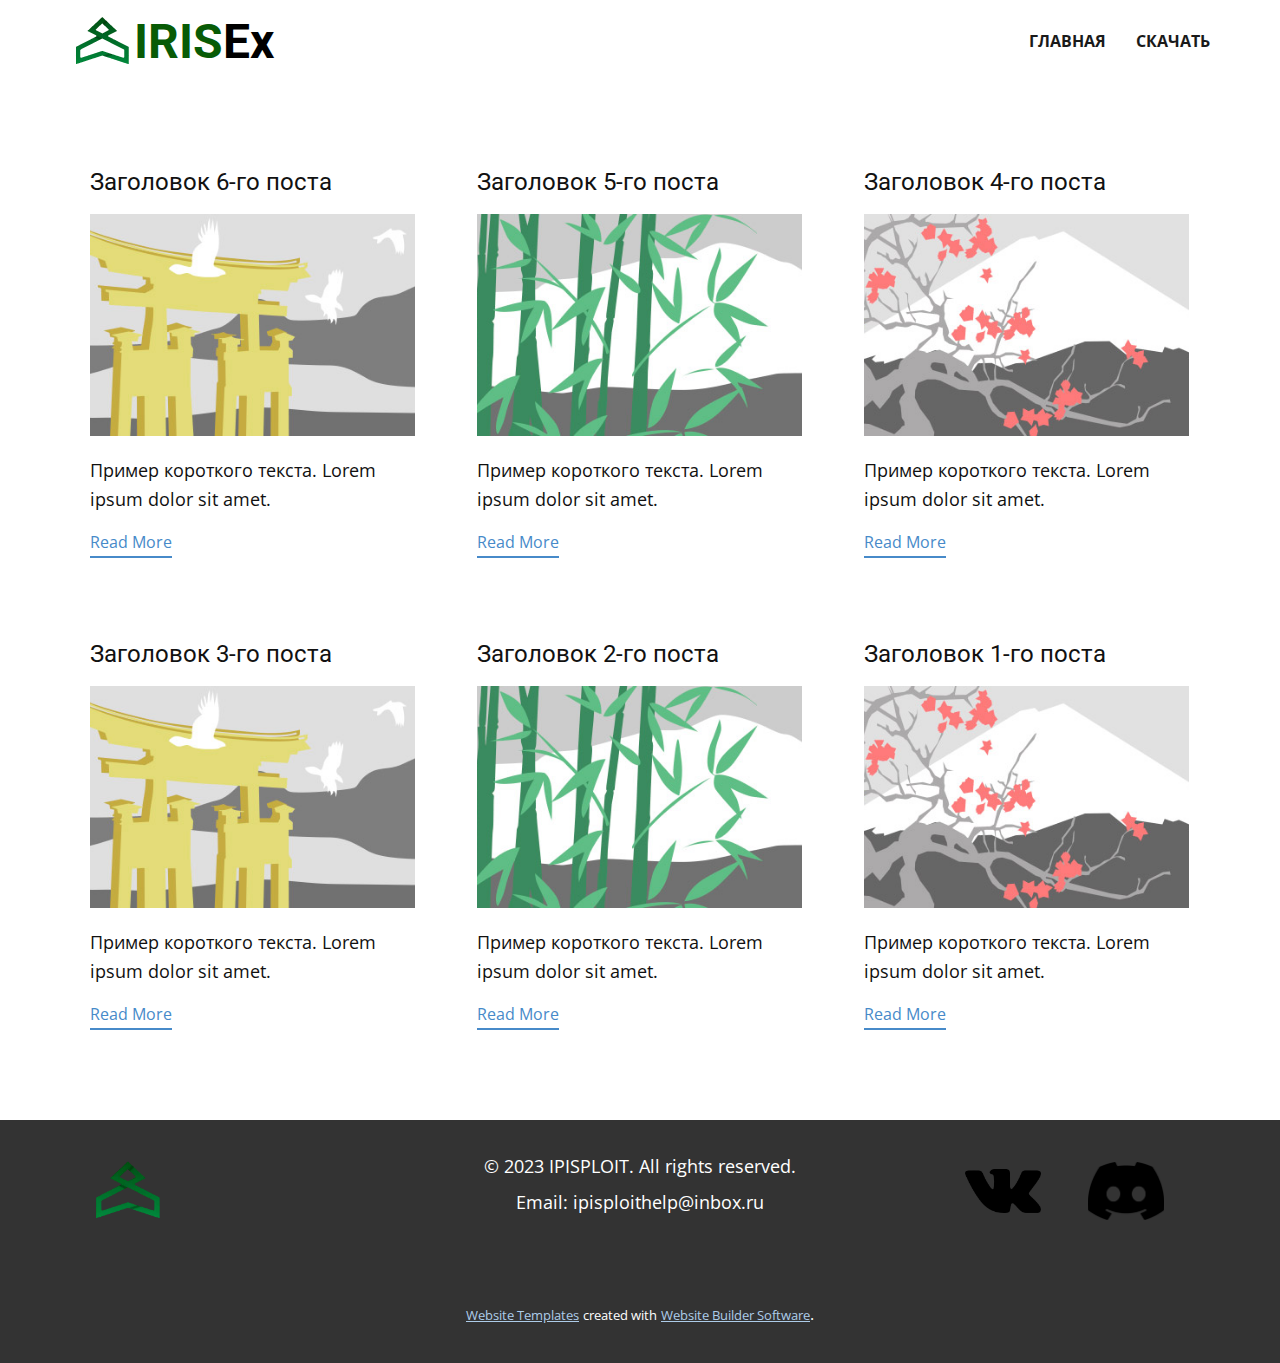
<file: blog/blog.html>
<!DOCTYPE html>
<html style="font-size: 16px;" lang="ru"><head>
    <meta name="viewport" content="width=device-width, initial-scale=1.0">
    <meta charset="utf-8">
    <meta name="keywords" content="IRISEx">
    <meta name="description" content="">
    <title>Blog Template</title>
    <link rel="stylesheet" href="../nicepage.css" media="screen">
<link rel="stylesheet" href="../Blog-Template.css" media="screen">
    <script class="u-script" type="text/javascript" src="../jquery.js" defer=""></script>
    <script class="u-script" type="text/javascript" src="../nicepage.js" defer=""></script>
    <meta name="generator" content="Nicepage 5.9.6, nicepage.com">
    <link id="u-theme-google-font" rel="stylesheet" href="https://fonts.googleapis.com/css?family=Roboto:100,100i,300,300i,400,400i,500,500i,700,700i,900,900i|Open+Sans:300,300i,400,400i,500,500i,600,600i,700,700i,800,800i">
    
    
    <script type="application/ld+json">{
		"@context": "http://schema.org",
		"@type": "Organization",
		"name": "",
		"logo": "images/logo.png",
		"sameAs": []
}</script>
    <meta name="theme-color" content="#478ac9">
  <meta data-intl-tel-input-cdn-path="intlTelInput/"></head>
  <body class="u-body u-xl-mode" data-lang="ru"><header class="u-clearfix u-header u-header" id="sec-87f5"><div class="u-clearfix u-sheet u-sheet-1">
        <a href="#" class="u-image u-logo u-image-1" data-image-width="256" data-image-height="256">
          <img src="../images/logo.png" class="u-logo-image u-logo-image-1">
        </a>
        <h1 class="u-text u-text-custom-color-1 u-text-default u-title u-text-1">IRIS<span class="u-text-black">Ex</span>
        </h1>
        <nav class="u-menu u-menu-dropdown u-offcanvas u-menu-1">
          <div class="menu-collapse" style="font-size: 1rem; letter-spacing: 0px; font-weight: 700; text-transform: uppercase;">
            <a class="u-button-style u-custom-active-border-color u-custom-active-color u-custom-border u-custom-border-color u-custom-borders u-custom-color u-custom-hover-border-color u-custom-hover-color u-custom-left-right-menu-spacing u-custom-padding-bottom u-custom-text-active-color u-custom-text-color u-custom-text-decoration u-custom-text-hover-color u-custom-top-bottom-menu-spacing u-nav-link u-text-active-palette-1-base u-text-hover-palette-2-base" href="#">
              <svg class="u-svg-link" viewBox="0 0 24 24"><use xmlns:xlink="http://www.w3.org/1999/xlink" xlink:href="#menu-hamburger"></use></svg>
              <svg class="u-svg-content" version="1.1" id="menu-hamburger" viewBox="0 0 16 16" x="0px" y="0px" xmlns:xlink="http://www.w3.org/1999/xlink" xmlns="http://www.w3.org/2000/svg"><g><rect y="1" width="16" height="2"></rect><rect y="7" width="16" height="2"></rect><rect y="13" width="16" height="2"></rect>
</g></svg>
            </a>
          </div>
          <div class="u-custom-menu u-nav-container">
            <ul class="u-nav u-spacing-30 u-unstyled u-nav-1"><li class="u-nav-item"><a class="u-border-2 u-border-active-palette-1-base u-border-hover-palette-1-base u-border-no-left u-border-no-right u-border-no-top u-button-style u-nav-link u-text-active-palette-1-base u-text-grey-90 u-text-hover-grey-90" href="../Главная.html" style="padding: 10px 0px;">Главная</a>
</li><li class="u-nav-item"><a class="u-border-2 u-border-active-palette-1-base u-border-hover-palette-1-base u-border-no-left u-border-no-right u-border-no-top u-button-style u-nav-link u-text-active-palette-1-base u-text-grey-90 u-text-hover-grey-90" href="../Скачать.html" style="padding: 10px 0px;">Скачать</a>
</li></ul>
          </div>
          <div class="u-custom-menu u-nav-container-collapse">
            <div class="u-black u-container-style u-inner-container-layout u-opacity u-opacity-95 u-sidenav">
              <div class="u-inner-container-layout u-sidenav-overflow">
                <div class="u-menu-close"></div>
                <ul class="u-align-center u-nav u-popupmenu-items u-unstyled u-nav-2"><li class="u-nav-item"><a class="u-button-style u-nav-link" href="../Главная.html">Главная</a>
</li><li class="u-nav-item"><a class="u-button-style u-nav-link" href="../Скачать.html">Скачать</a>
</li></ul>
              </div>
            </div>
            <div class="u-black u-menu-overlay u-opacity u-opacity-70"></div>
          </div>
        </nav>
      </div></header>
    <section class="u-clearfix u-section-1" id="sec-825f">
      <div class="u-clearfix u-sheet u-valign-middle u-sheet-1"><!--blog--><!--blog_options_json--><!--{"type":"Recent","source":"","tags":"","count":""}--><!--/blog_options_json-->
        <div class="u-blog u-expanded-width u-repeater u-repeater-1"><!--blog_post-->
          <div class="u-blog-post u-container-style u-repeater-item u-white u-repeater-item-1">
            <div class="u-container-layout u-similar-container u-valign-top u-container-layout-1"><!--blog_post_header-->
              <h4 class="u-blog-control u-text u-text-1">
                <a class="u-post-header-link" href="../blog/пост-5.html">Заголовок 6-го поста</a>
              </h4><!--/blog_post_header--><!--blog_post_image-->
              <a class="u-post-header-link" href="../blog/пост-5.html"><img alt="" class="u-blog-control u-expanded-width u-image u-image-default u-image-1" src="../images/8ad73f3c.jpeg"></a><!--/blog_post_image--><!--blog_post_content-->
              <div class="u-blog-control u-post-content u-text u-text-2 fr-view">Пример короткого текста. Lorem ipsum dolor sit amet.</div><!--/blog_post_content--><!--blog_post_readmore-->
              <a href="../blog/пост-5.html" class="u-blog-control u-border-2 u-border-palette-1-base u-btn u-btn-rectangle u-button-style u-none u-btn-1"><!--blog_post_readmore_content--><!--options_json--><!--{"content":"Read More","defaultValue":"Читать дальше"}--><!--/options_json-->Read More<!--/blog_post_readmore_content--></a><!--/blog_post_readmore-->
            </div>
          </div><div class="u-blog-post u-container-style u-repeater-item u-video-cover u-white">
            <div class="u-container-layout u-similar-container u-valign-top u-container-layout-2"><!--blog_post_header-->
              <h4 class="u-blog-control u-text u-text-3">
                <a class="u-post-header-link" href="../blog/пост-4.html">Заголовок 5-го поста</a>
              </h4><!--/blog_post_header--><!--blog_post_image-->
              <a class="u-post-header-link" href="../blog/пост-4.html"><img alt="" class="u-blog-control u-expanded-width u-image u-image-default u-image-2" src="../images/68f64b9d.jpeg"></a><!--/blog_post_image--><!--blog_post_content-->
              <div class="u-blog-control u-post-content u-text u-text-4 fr-view">Пример короткого текста. Lorem ipsum dolor sit amet.</div><!--/blog_post_content--><!--blog_post_readmore-->
              <a href="../blog/пост-4.html" class="u-blog-control u-border-2 u-border-palette-1-base u-btn u-btn-rectangle u-button-style u-none u-btn-2"><!--blog_post_readmore_content--><!--options_json--><!--{"content":"Read More","defaultValue":"Читать дальше"}--><!--/options_json-->Read More<!--/blog_post_readmore_content--></a><!--/blog_post_readmore-->
            </div>
          </div><div class="u-blog-post u-container-style u-repeater-item u-video-cover u-white">
            <div class="u-container-layout u-similar-container u-valign-top u-container-layout-3"><!--blog_post_header-->
              <h4 class="u-blog-control u-text u-text-5">
                <a class="u-post-header-link" href="../blog/пост-3.html">Заголовок 4-го поста</a>
              </h4><!--/blog_post_header--><!--blog_post_image-->
              <a class="u-post-header-link" href="../blog/пост-3.html"><img alt="" class="u-blog-control u-expanded-width u-image u-image-default u-image-3" src="../images/0fd3416c.jpeg"></a><!--/blog_post_image--><!--blog_post_content-->
              <div class="u-blog-control u-post-content u-text u-text-6 fr-view">Пример короткого текста. Lorem ipsum dolor sit amet.</div><!--/blog_post_content--><!--blog_post_readmore-->
              <a href="../blog/пост-3.html" class="u-blog-control u-border-2 u-border-palette-1-base u-btn u-btn-rectangle u-button-style u-none u-btn-3"><!--blog_post_readmore_content--><!--options_json--><!--{"content":"Read More","defaultValue":"Читать дальше"}--><!--/options_json-->Read More<!--/blog_post_readmore_content--></a><!--/blog_post_readmore-->
            </div>
          </div><div class="u-blog-post u-container-style u-repeater-item u-white u-repeater-item-1">
            <div class="u-container-layout u-similar-container u-valign-top u-container-layout-1"><!--blog_post_header-->
              <h4 class="u-blog-control u-text u-text-1">
                <a class="u-post-header-link" href="../blog/пост-2.html">Заголовок 3-го поста</a>
              </h4><!--/blog_post_header--><!--blog_post_image-->
              <a class="u-post-header-link" href="../blog/пост-2.html"><img alt="" class="u-blog-control u-expanded-width u-image u-image-default u-image-1" src="../images/8ad73f3c.jpeg"></a><!--/blog_post_image--><!--blog_post_content-->
              <div class="u-blog-control u-post-content u-text u-text-2 fr-view">Пример короткого текста. Lorem ipsum dolor sit amet.</div><!--/blog_post_content--><!--blog_post_readmore-->
              <a href="../blog/пост-2.html" class="u-blog-control u-border-2 u-border-palette-1-base u-btn u-btn-rectangle u-button-style u-none u-btn-1"><!--blog_post_readmore_content--><!--options_json--><!--{"content":"Read More","defaultValue":"Читать дальше"}--><!--/options_json-->Read More<!--/blog_post_readmore_content--></a><!--/blog_post_readmore-->
            </div>
          </div><div class="u-blog-post u-container-style u-repeater-item u-video-cover u-white">
            <div class="u-container-layout u-similar-container u-valign-top u-container-layout-2"><!--blog_post_header-->
              <h4 class="u-blog-control u-text u-text-3">
                <a class="u-post-header-link" href="../blog/пост-1.html">Заголовок 2-го поста</a>
              </h4><!--/blog_post_header--><!--blog_post_image-->
              <a class="u-post-header-link" href="../blog/пост-1.html"><img alt="" class="u-blog-control u-expanded-width u-image u-image-default u-image-2" src="../images/68f64b9d.jpeg"></a><!--/blog_post_image--><!--blog_post_content-->
              <div class="u-blog-control u-post-content u-text u-text-4 fr-view">Пример короткого текста. Lorem ipsum dolor sit amet.</div><!--/blog_post_content--><!--blog_post_readmore-->
              <a href="../blog/пост-1.html" class="u-blog-control u-border-2 u-border-palette-1-base u-btn u-btn-rectangle u-button-style u-none u-btn-2"><!--blog_post_readmore_content--><!--options_json--><!--{"content":"Read More","defaultValue":"Читать дальше"}--><!--/options_json-->Read More<!--/blog_post_readmore_content--></a><!--/blog_post_readmore-->
            </div>
          </div><div class="u-blog-post u-container-style u-repeater-item u-video-cover u-white">
            <div class="u-container-layout u-similar-container u-valign-top u-container-layout-3"><!--blog_post_header-->
              <h4 class="u-blog-control u-text u-text-5">
                <a class="u-post-header-link" href="../blog/пост.html">Заголовок 1-го поста</a>
              </h4><!--/blog_post_header--><!--blog_post_image-->
              <a class="u-post-header-link" href="../blog/пост.html"><img alt="" class="u-blog-control u-expanded-width u-image u-image-default u-image-3" src="../images/0fd3416c.jpeg"></a><!--/blog_post_image--><!--blog_post_content-->
              <div class="u-blog-control u-post-content u-text u-text-6 fr-view">Пример короткого текста. Lorem ipsum dolor sit amet.</div><!--/blog_post_content--><!--blog_post_readmore-->
              <a href="../blog/пост.html" class="u-blog-control u-border-2 u-border-palette-1-base u-btn u-btn-rectangle u-button-style u-none u-btn-3"><!--blog_post_readmore_content--><!--options_json--><!--{"content":"Read More","defaultValue":"Читать дальше"}--><!--/options_json-->Read More<!--/blog_post_readmore_content--></a><!--/blog_post_readmore-->
            </div>
          </div><!--/blog_post--><!--blog_post-->
          <!--/blog_post--><!--blog_post-->
          <!--/blog_post-->
        </div><!--/blog-->
      </div>
    </section>
    
    
    <footer class="u-align-center-md u-align-center-sm u-align-center-xs u-clearfix u-footer u-grey-80 u-footer" id="sec-006f"><div class="u-clearfix u-sheet u-sheet-1">
        <p class="u-align-center-lg u-align-center-md u-align-center-xl u-text u-text-1"> © 2023 IPISPLOIT. All rights reserved.</p>
        <div class="u-align-left u-social-icons u-spacing-47 u-social-icons-1">
          <a class="u-social-url" title="facebook" target="_blank" href=""><span class="u-file-icon u-icon u-social-facebook u-social-icon u-text-black u-icon-1"><img src="../images/81893-8a70d377.png" alt=""></span>
          </a>
          <a class="u-social-url" target="_blank" data-type="Custom" title="Custom" href=""><span class="u-file-icon u-icon u-social-custom u-social-icon u-text-black u-icon-2"><img src="../images/636e0a6a49cf127bf92de1e2_icon_clyde_blurple_RGB-ce32b957.png" alt=""></span>
          </a>
        </div>
        <a href="https://nicepage.com/c/counter-html-templates" class="u-image u-logo u-image-1" data-image-width="256" data-image-height="256">
          <img src="../images/logo.png" class="u-logo-image u-logo-image-1">
        </a>
        <p class="u-align-center u-text u-text-2"> Email: ipisploithelp@inbox.ru</p>
      </div></footer>
    <section class="u-backlink u-clearfix u-grey-80">
      <a class="u-link" href="https://nicepage.com/website-templates" target="_blank">
        <span>Website Templates</span>
      </a>
      <p class="u-text">
        <span>created with</span>
      </p>
      <a class="u-link" href="" target="_blank">
        <span>Website Builder Software</span>
      </a>. 
    </section>
  
</body></html>
</file>
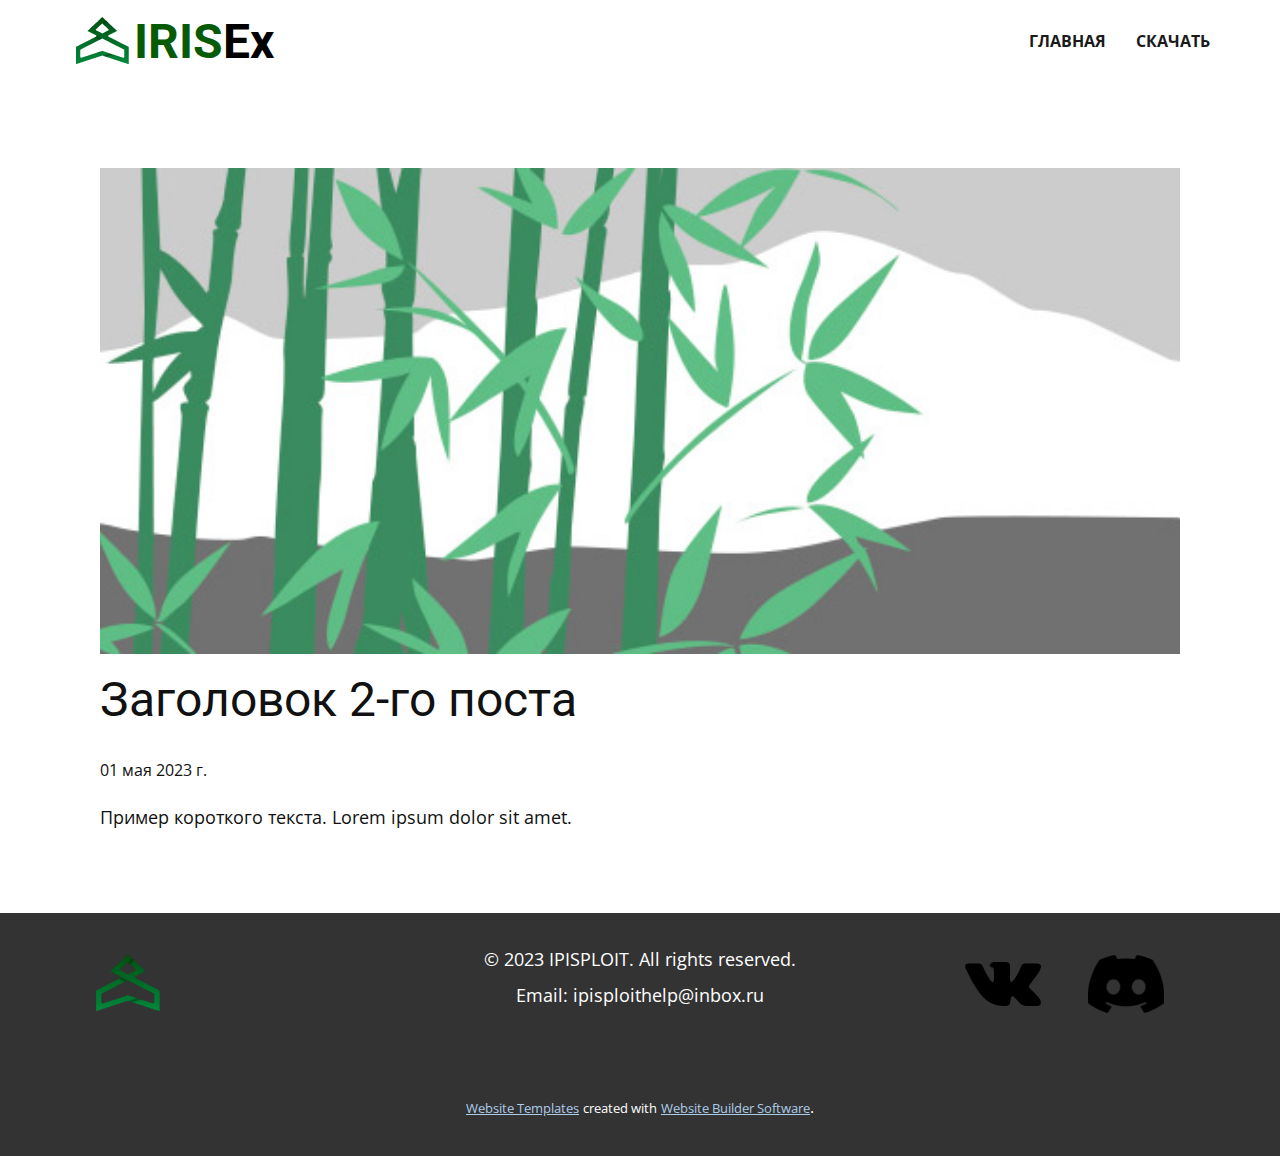
<file: blog/пост-1.html>
<!DOCTYPE html>
<html style="font-size: 16px;" lang="ru"><head>
    <meta name="viewport" content="width=device-width, initial-scale=1.0">
    <meta charset="utf-8">
    <meta name="keywords" content="Заголовок 1-го поста">
    <meta name="description" content="">
    <title>Заголовок 2-го поста</title>
    <link rel="stylesheet" href="../nicepage.css" media="screen">
<link rel="stylesheet" href="../Post-Template.css" media="screen">
    <script class="u-script" type="text/javascript" src="../jquery.js" defer=""></script>
    <script class="u-script" type="text/javascript" src="../nicepage.js" defer=""></script>
    <meta name="generator" content="Nicepage 5.9.6, nicepage.com">
    <link id="u-theme-google-font" rel="stylesheet" href="https://fonts.googleapis.com/css?family=Roboto:100,100i,300,300i,400,400i,500,500i,700,700i,900,900i|Open+Sans:300,300i,400,400i,500,500i,600,600i,700,700i,800,800i">
    
    
    <script type="application/ld+json">{
		"@context": "http://schema.org",
		"@type": "Organization",
		"name": "",
		"logo": "images/logo.png",
		"sameAs": []
}</script>
    <meta name="theme-color" content="#478ac9">
  <meta data-intl-tel-input-cdn-path="intlTelInput/"></head>
  <body class="u-body u-xl-mode" data-lang="ru"><header class="u-clearfix u-header u-header" id="sec-87f5"><div class="u-clearfix u-sheet u-sheet-1">
        <a href="#" class="u-image u-logo u-image-1" data-image-width="256" data-image-height="256">
          <img src="../images/logo.png" class="u-logo-image u-logo-image-1">
        </a>
        <h1 class="u-text u-text-custom-color-1 u-text-default u-title u-text-1">IRIS<span class="u-text-black">Ex</span>
        </h1>
        <nav class="u-menu u-menu-dropdown u-offcanvas u-menu-1">
          <div class="menu-collapse" style="font-size: 1rem; letter-spacing: 0px; font-weight: 700; text-transform: uppercase;">
            <a class="u-button-style u-custom-active-border-color u-custom-active-color u-custom-border u-custom-border-color u-custom-borders u-custom-color u-custom-hover-border-color u-custom-hover-color u-custom-left-right-menu-spacing u-custom-padding-bottom u-custom-text-active-color u-custom-text-color u-custom-text-decoration u-custom-text-hover-color u-custom-top-bottom-menu-spacing u-nav-link u-text-active-palette-1-base u-text-hover-palette-2-base" href="#">
              <svg class="u-svg-link" viewBox="0 0 24 24"><use xmlns:xlink="http://www.w3.org/1999/xlink" xlink:href="#menu-hamburger"></use></svg>
              <svg class="u-svg-content" version="1.1" id="menu-hamburger" viewBox="0 0 16 16" x="0px" y="0px" xmlns:xlink="http://www.w3.org/1999/xlink" xmlns="http://www.w3.org/2000/svg"><g><rect y="1" width="16" height="2"></rect><rect y="7" width="16" height="2"></rect><rect y="13" width="16" height="2"></rect>
</g></svg>
            </a>
          </div>
          <div class="u-custom-menu u-nav-container">
            <ul class="u-nav u-spacing-30 u-unstyled u-nav-1"><li class="u-nav-item"><a class="u-border-2 u-border-active-palette-1-base u-border-hover-palette-1-base u-border-no-left u-border-no-right u-border-no-top u-button-style u-nav-link u-text-active-palette-1-base u-text-grey-90 u-text-hover-grey-90" href="../Главная.html" style="padding: 10px 0px;">Главная</a>
</li><li class="u-nav-item"><a class="u-border-2 u-border-active-palette-1-base u-border-hover-palette-1-base u-border-no-left u-border-no-right u-border-no-top u-button-style u-nav-link u-text-active-palette-1-base u-text-grey-90 u-text-hover-grey-90" href="../Скачать.html" style="padding: 10px 0px;">Скачать</a>
</li></ul>
          </div>
          <div class="u-custom-menu u-nav-container-collapse">
            <div class="u-black u-container-style u-inner-container-layout u-opacity u-opacity-95 u-sidenav">
              <div class="u-inner-container-layout u-sidenav-overflow">
                <div class="u-menu-close"></div>
                <ul class="u-align-center u-nav u-popupmenu-items u-unstyled u-nav-2"><li class="u-nav-item"><a class="u-button-style u-nav-link" href="../Главная.html">Главная</a>
</li><li class="u-nav-item"><a class="u-button-style u-nav-link" href="../Скачать.html">Скачать</a>
</li></ul>
              </div>
            </div>
            <div class="u-black u-menu-overlay u-opacity u-opacity-70"></div>
          </div>
        </nav>
      </div></header>
    <section class="u-align-center u-clearfix u-section-1" id="sec-088b">
      <div class="u-clearfix u-sheet u-valign-middle-md u-valign-middle-sm u-valign-middle-xs u-sheet-1"><!--post_details--><!--post_details_options_json--><!--{"source":""}--><!--/post_details_options_json--><!--blog_post-->
        <div class="u-container-style u-expanded-width u-post-details u-post-details-1">
          <div class="u-container-layout u-valign-middle u-container-layout-1"><!--blog_post_image-->
            <img alt="" class="u-blog-control u-expanded-width u-image u-image-default u-image-1" src="../images/68f64b9d.jpeg"><!--/blog_post_image--><!--blog_post_header-->
            <h2 class="u-blog-control u-text u-text-1">Заголовок 2-го поста</h2><!--/blog_post_header--><!--blog_post_metadata-->
            <div class="u-blog-control u-metadata u-metadata-1"><!--blog_post_metadata_date-->
              <span class="u-meta-date u-meta-icon">01 мая 2023 г.</span><!--/blog_post_metadata_date--><!--blog_post_metadata_category-->
              <!--/blog_post_metadata_category--><!--blog_post_metadata_comments-->
              <!--/blog_post_metadata_comments-->
            </div><!--/blog_post_metadata--><!--blog_post_content-->
            <div class="u-align-justify u-blog-control u-post-content u-text u-text-2 fr-view">
  Пример короткого текста. Lorem ipsum dolor sit amet.
  </div><!--/blog_post_content-->
          </div>
        </div><!--/blog_post--><!--/post_details-->
      </div>
    </section>
    
    
    <footer class="u-align-center-md u-align-center-sm u-align-center-xs u-clearfix u-footer u-grey-80 u-footer" id="sec-006f"><div class="u-clearfix u-sheet u-sheet-1">
        <p class="u-align-center-lg u-align-center-md u-align-center-xl u-text u-text-1"> © 2023 IPISPLOIT. All rights reserved.</p>
        <div class="u-align-left u-social-icons u-spacing-47 u-social-icons-1">
          <a class="u-social-url" title="facebook" target="_blank" href=""><span class="u-file-icon u-icon u-social-facebook u-social-icon u-text-black u-icon-1"><img src="../images/81893-8a70d377.png" alt=""></span>
          </a>
          <a class="u-social-url" target="_blank" data-type="Custom" title="Custom" href=""><span class="u-file-icon u-icon u-social-custom u-social-icon u-text-black u-icon-2"><img src="../images/636e0a6a49cf127bf92de1e2_icon_clyde_blurple_RGB-ce32b957.png" alt=""></span>
          </a>
        </div>
        <a href="https://nicepage.com/c/counter-html-templates" class="u-image u-logo u-image-1" data-image-width="256" data-image-height="256">
          <img src="../images/logo.png" class="u-logo-image u-logo-image-1">
        </a>
        <p class="u-align-center u-text u-text-2"> Email: ipisploithelp@inbox.ru</p>
      </div></footer>
    <section class="u-backlink u-clearfix u-grey-80">
      <a class="u-link" href="https://nicepage.com/website-templates" target="_blank">
        <span>Website Templates</span>
      </a>
      <p class="u-text">
        <span>created with</span>
      </p>
      <a class="u-link" href="" target="_blank">
        <span>Website Builder Software</span>
      </a>. 
    </section>
  
</body></html>
</file>
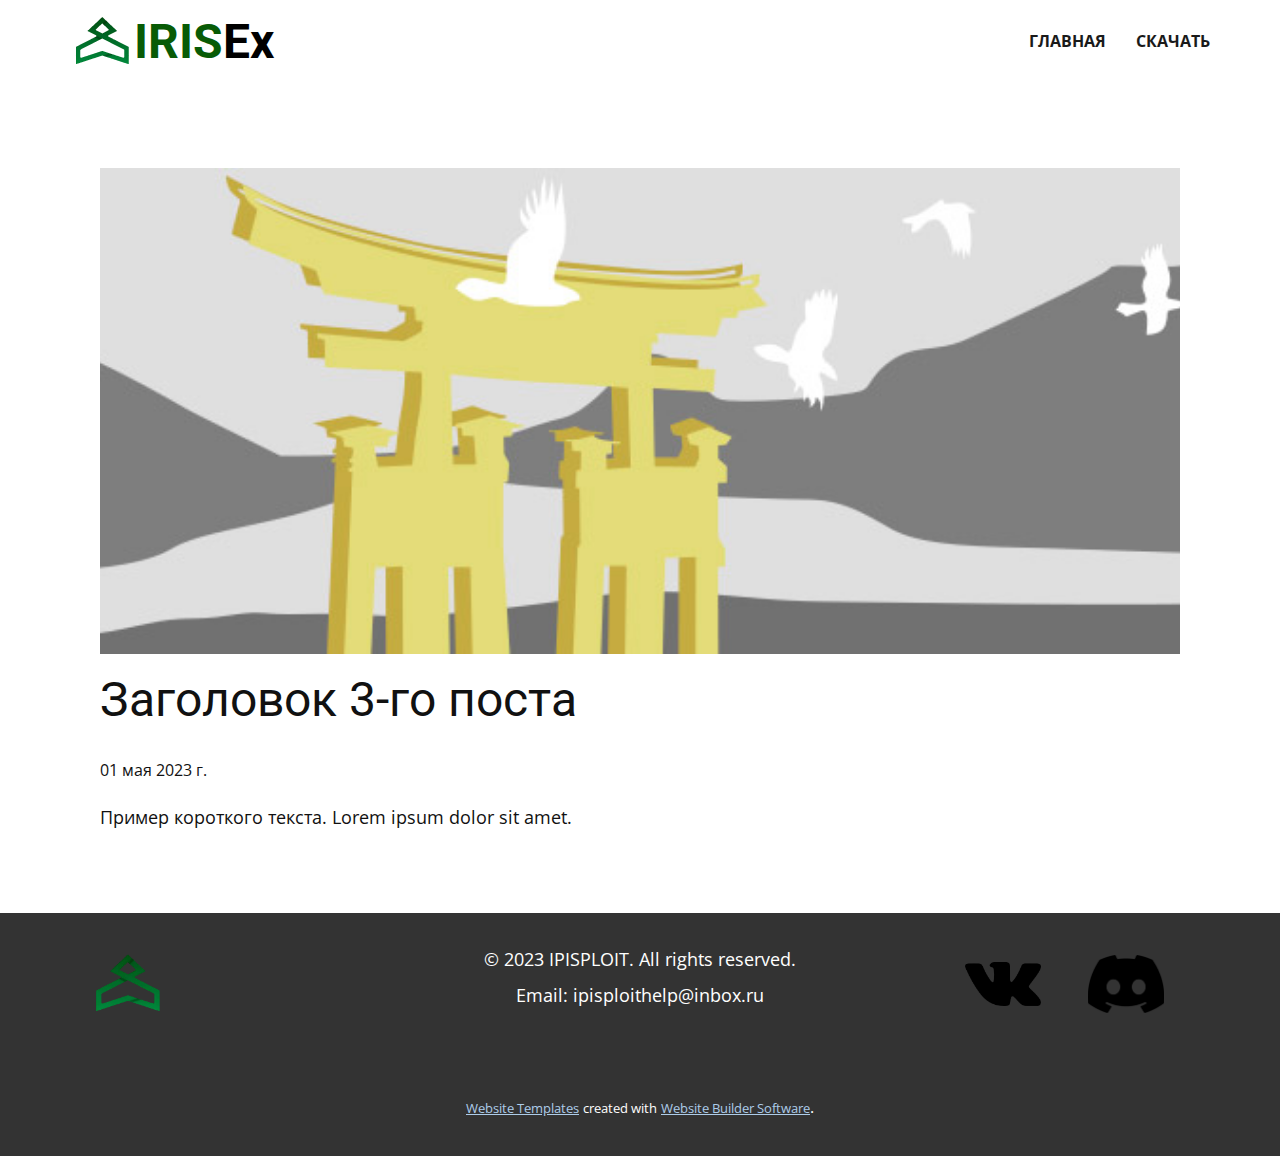
<file: blog/пост-2.html>
<!DOCTYPE html>
<html style="font-size: 16px;" lang="ru"><head>
    <meta name="viewport" content="width=device-width, initial-scale=1.0">
    <meta charset="utf-8">
    <meta name="keywords" content="Заголовок 1-го поста">
    <meta name="description" content="">
    <title>Заголовок 3-го поста</title>
    <link rel="stylesheet" href="../nicepage.css" media="screen">
<link rel="stylesheet" href="../Post-Template.css" media="screen">
    <script class="u-script" type="text/javascript" src="../jquery.js" defer=""></script>
    <script class="u-script" type="text/javascript" src="../nicepage.js" defer=""></script>
    <meta name="generator" content="Nicepage 5.9.6, nicepage.com">
    <link id="u-theme-google-font" rel="stylesheet" href="https://fonts.googleapis.com/css?family=Roboto:100,100i,300,300i,400,400i,500,500i,700,700i,900,900i|Open+Sans:300,300i,400,400i,500,500i,600,600i,700,700i,800,800i">
    
    
    <script type="application/ld+json">{
		"@context": "http://schema.org",
		"@type": "Organization",
		"name": "",
		"logo": "images/logo.png",
		"sameAs": []
}</script>
    <meta name="theme-color" content="#478ac9">
  <meta data-intl-tel-input-cdn-path="intlTelInput/"></head>
  <body class="u-body u-xl-mode" data-lang="ru"><header class="u-clearfix u-header u-header" id="sec-87f5"><div class="u-clearfix u-sheet u-sheet-1">
        <a href="#" class="u-image u-logo u-image-1" data-image-width="256" data-image-height="256">
          <img src="../images/logo.png" class="u-logo-image u-logo-image-1">
        </a>
        <h1 class="u-text u-text-custom-color-1 u-text-default u-title u-text-1">IRIS<span class="u-text-black">Ex</span>
        </h1>
        <nav class="u-menu u-menu-dropdown u-offcanvas u-menu-1">
          <div class="menu-collapse" style="font-size: 1rem; letter-spacing: 0px; font-weight: 700; text-transform: uppercase;">
            <a class="u-button-style u-custom-active-border-color u-custom-active-color u-custom-border u-custom-border-color u-custom-borders u-custom-color u-custom-hover-border-color u-custom-hover-color u-custom-left-right-menu-spacing u-custom-padding-bottom u-custom-text-active-color u-custom-text-color u-custom-text-decoration u-custom-text-hover-color u-custom-top-bottom-menu-spacing u-nav-link u-text-active-palette-1-base u-text-hover-palette-2-base" href="#">
              <svg class="u-svg-link" viewBox="0 0 24 24"><use xmlns:xlink="http://www.w3.org/1999/xlink" xlink:href="#menu-hamburger"></use></svg>
              <svg class="u-svg-content" version="1.1" id="menu-hamburger" viewBox="0 0 16 16" x="0px" y="0px" xmlns:xlink="http://www.w3.org/1999/xlink" xmlns="http://www.w3.org/2000/svg"><g><rect y="1" width="16" height="2"></rect><rect y="7" width="16" height="2"></rect><rect y="13" width="16" height="2"></rect>
</g></svg>
            </a>
          </div>
          <div class="u-custom-menu u-nav-container">
            <ul class="u-nav u-spacing-30 u-unstyled u-nav-1"><li class="u-nav-item"><a class="u-border-2 u-border-active-palette-1-base u-border-hover-palette-1-base u-border-no-left u-border-no-right u-border-no-top u-button-style u-nav-link u-text-active-palette-1-base u-text-grey-90 u-text-hover-grey-90" href="../Главная.html" style="padding: 10px 0px;">Главная</a>
</li><li class="u-nav-item"><a class="u-border-2 u-border-active-palette-1-base u-border-hover-palette-1-base u-border-no-left u-border-no-right u-border-no-top u-button-style u-nav-link u-text-active-palette-1-base u-text-grey-90 u-text-hover-grey-90" href="../Скачать.html" style="padding: 10px 0px;">Скачать</a>
</li></ul>
          </div>
          <div class="u-custom-menu u-nav-container-collapse">
            <div class="u-black u-container-style u-inner-container-layout u-opacity u-opacity-95 u-sidenav">
              <div class="u-inner-container-layout u-sidenav-overflow">
                <div class="u-menu-close"></div>
                <ul class="u-align-center u-nav u-popupmenu-items u-unstyled u-nav-2"><li class="u-nav-item"><a class="u-button-style u-nav-link" href="../Главная.html">Главная</a>
</li><li class="u-nav-item"><a class="u-button-style u-nav-link" href="../Скачать.html">Скачать</a>
</li></ul>
              </div>
            </div>
            <div class="u-black u-menu-overlay u-opacity u-opacity-70"></div>
          </div>
        </nav>
      </div></header>
    <section class="u-align-center u-clearfix u-section-1" id="sec-088b">
      <div class="u-clearfix u-sheet u-valign-middle-md u-valign-middle-sm u-valign-middle-xs u-sheet-1"><!--post_details--><!--post_details_options_json--><!--{"source":""}--><!--/post_details_options_json--><!--blog_post-->
        <div class="u-container-style u-expanded-width u-post-details u-post-details-1">
          <div class="u-container-layout u-valign-middle u-container-layout-1"><!--blog_post_image-->
            <img alt="" class="u-blog-control u-expanded-width u-image u-image-default u-image-1" src="../images/8ad73f3c.jpeg"><!--/blog_post_image--><!--blog_post_header-->
            <h2 class="u-blog-control u-text u-text-1">Заголовок 3-го поста</h2><!--/blog_post_header--><!--blog_post_metadata-->
            <div class="u-blog-control u-metadata u-metadata-1"><!--blog_post_metadata_date-->
              <span class="u-meta-date u-meta-icon">01 мая 2023 г.</span><!--/blog_post_metadata_date--><!--blog_post_metadata_category-->
              <!--/blog_post_metadata_category--><!--blog_post_metadata_comments-->
              <!--/blog_post_metadata_comments-->
            </div><!--/blog_post_metadata--><!--blog_post_content-->
            <div class="u-align-justify u-blog-control u-post-content u-text u-text-2 fr-view">
  Пример короткого текста. Lorem ipsum dolor sit amet.
  </div><!--/blog_post_content-->
          </div>
        </div><!--/blog_post--><!--/post_details-->
      </div>
    </section>
    
    
    <footer class="u-align-center-md u-align-center-sm u-align-center-xs u-clearfix u-footer u-grey-80 u-footer" id="sec-006f"><div class="u-clearfix u-sheet u-sheet-1">
        <p class="u-align-center-lg u-align-center-md u-align-center-xl u-text u-text-1"> © 2023 IPISPLOIT. All rights reserved.</p>
        <div class="u-align-left u-social-icons u-spacing-47 u-social-icons-1">
          <a class="u-social-url" title="facebook" target="_blank" href=""><span class="u-file-icon u-icon u-social-facebook u-social-icon u-text-black u-icon-1"><img src="../images/81893-8a70d377.png" alt=""></span>
          </a>
          <a class="u-social-url" target="_blank" data-type="Custom" title="Custom" href=""><span class="u-file-icon u-icon u-social-custom u-social-icon u-text-black u-icon-2"><img src="../images/636e0a6a49cf127bf92de1e2_icon_clyde_blurple_RGB-ce32b957.png" alt=""></span>
          </a>
        </div>
        <a href="https://nicepage.com/c/counter-html-templates" class="u-image u-logo u-image-1" data-image-width="256" data-image-height="256">
          <img src="../images/logo.png" class="u-logo-image u-logo-image-1">
        </a>
        <p class="u-align-center u-text u-text-2"> Email: ipisploithelp@inbox.ru</p>
      </div></footer>
    <section class="u-backlink u-clearfix u-grey-80">
      <a class="u-link" href="https://nicepage.com/website-templates" target="_blank">
        <span>Website Templates</span>
      </a>
      <p class="u-text">
        <span>created with</span>
      </p>
      <a class="u-link" href="" target="_blank">
        <span>Website Builder Software</span>
      </a>. 
    </section>
  
</body></html>
</file>
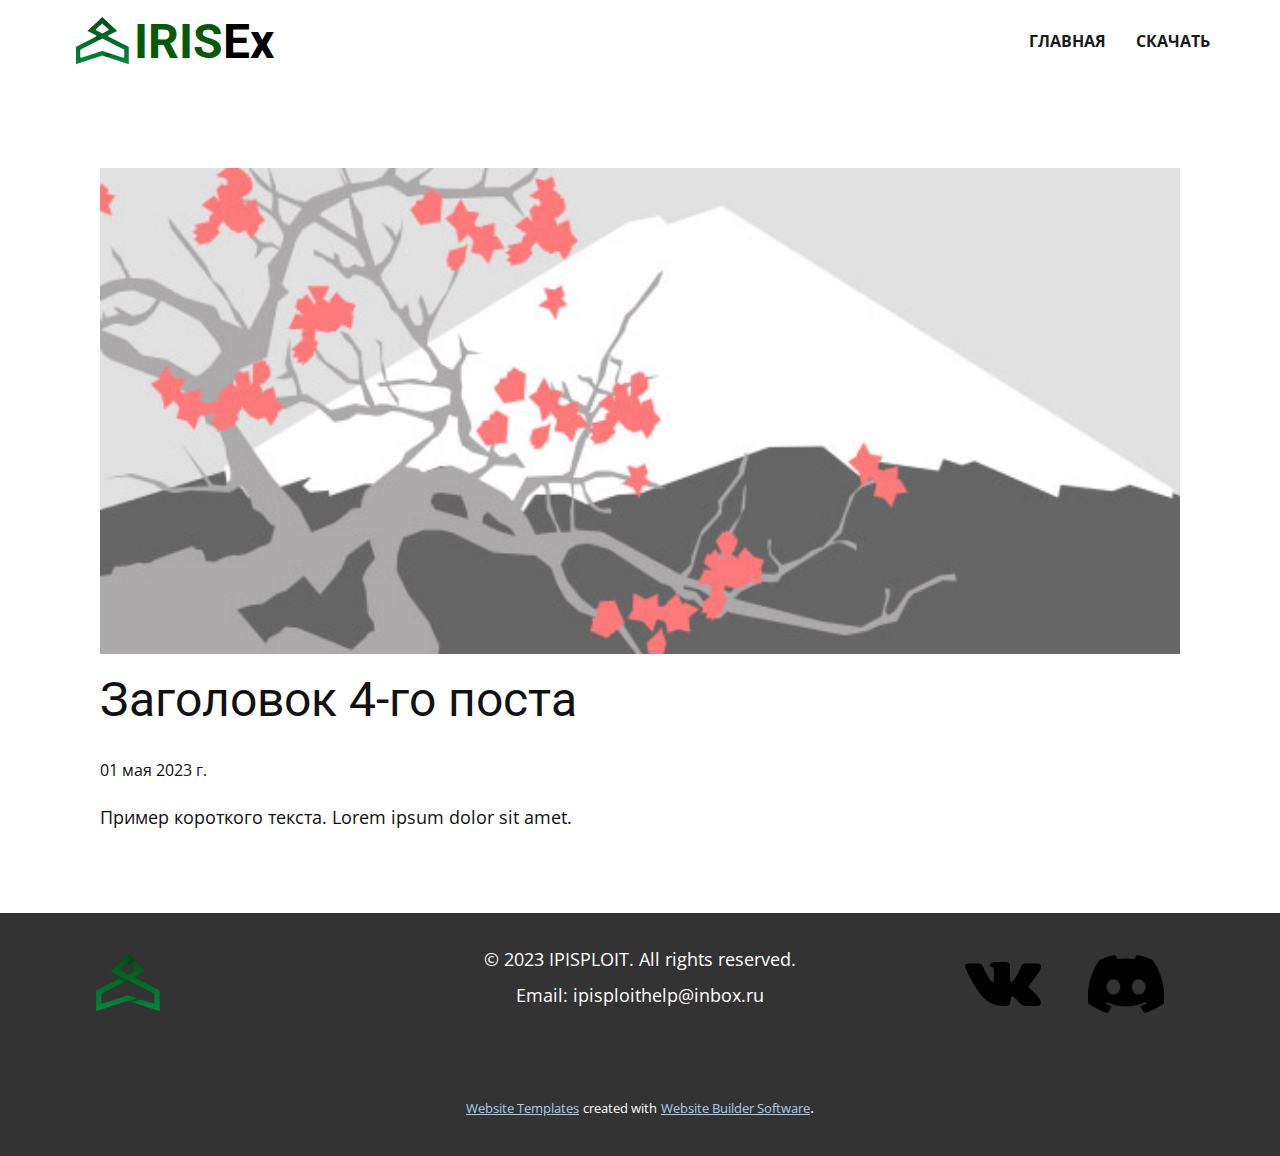
<file: blog/пост-3.html>
<!DOCTYPE html>
<html style="font-size: 16px;" lang="ru"><head>
    <meta name="viewport" content="width=device-width, initial-scale=1.0">
    <meta charset="utf-8">
    <meta name="keywords" content="Заголовок 1-го поста">
    <meta name="description" content="">
    <title>Заголовок 4-го поста</title>
    <link rel="stylesheet" href="../nicepage.css" media="screen">
<link rel="stylesheet" href="../Post-Template.css" media="screen">
    <script class="u-script" type="text/javascript" src="../jquery.js" defer=""></script>
    <script class="u-script" type="text/javascript" src="../nicepage.js" defer=""></script>
    <meta name="generator" content="Nicepage 5.9.6, nicepage.com">
    <link id="u-theme-google-font" rel="stylesheet" href="https://fonts.googleapis.com/css?family=Roboto:100,100i,300,300i,400,400i,500,500i,700,700i,900,900i|Open+Sans:300,300i,400,400i,500,500i,600,600i,700,700i,800,800i">
    
    
    <script type="application/ld+json">{
		"@context": "http://schema.org",
		"@type": "Organization",
		"name": "",
		"logo": "images/logo.png",
		"sameAs": []
}</script>
    <meta name="theme-color" content="#478ac9">
  <meta data-intl-tel-input-cdn-path="intlTelInput/"></head>
  <body class="u-body u-xl-mode" data-lang="ru"><header class="u-clearfix u-header u-header" id="sec-87f5"><div class="u-clearfix u-sheet u-sheet-1">
        <a href="#" class="u-image u-logo u-image-1" data-image-width="256" data-image-height="256">
          <img src="../images/logo.png" class="u-logo-image u-logo-image-1">
        </a>
        <h1 class="u-text u-text-custom-color-1 u-text-default u-title u-text-1">IRIS<span class="u-text-black">Ex</span>
        </h1>
        <nav class="u-menu u-menu-dropdown u-offcanvas u-menu-1">
          <div class="menu-collapse" style="font-size: 1rem; letter-spacing: 0px; font-weight: 700; text-transform: uppercase;">
            <a class="u-button-style u-custom-active-border-color u-custom-active-color u-custom-border u-custom-border-color u-custom-borders u-custom-color u-custom-hover-border-color u-custom-hover-color u-custom-left-right-menu-spacing u-custom-padding-bottom u-custom-text-active-color u-custom-text-color u-custom-text-decoration u-custom-text-hover-color u-custom-top-bottom-menu-spacing u-nav-link u-text-active-palette-1-base u-text-hover-palette-2-base" href="#">
              <svg class="u-svg-link" viewBox="0 0 24 24"><use xmlns:xlink="http://www.w3.org/1999/xlink" xlink:href="#menu-hamburger"></use></svg>
              <svg class="u-svg-content" version="1.1" id="menu-hamburger" viewBox="0 0 16 16" x="0px" y="0px" xmlns:xlink="http://www.w3.org/1999/xlink" xmlns="http://www.w3.org/2000/svg"><g><rect y="1" width="16" height="2"></rect><rect y="7" width="16" height="2"></rect><rect y="13" width="16" height="2"></rect>
</g></svg>
            </a>
          </div>
          <div class="u-custom-menu u-nav-container">
            <ul class="u-nav u-spacing-30 u-unstyled u-nav-1"><li class="u-nav-item"><a class="u-border-2 u-border-active-palette-1-base u-border-hover-palette-1-base u-border-no-left u-border-no-right u-border-no-top u-button-style u-nav-link u-text-active-palette-1-base u-text-grey-90 u-text-hover-grey-90" href="../Главная.html" style="padding: 10px 0px;">Главная</a>
</li><li class="u-nav-item"><a class="u-border-2 u-border-active-palette-1-base u-border-hover-palette-1-base u-border-no-left u-border-no-right u-border-no-top u-button-style u-nav-link u-text-active-palette-1-base u-text-grey-90 u-text-hover-grey-90" href="../Скачать.html" style="padding: 10px 0px;">Скачать</a>
</li></ul>
          </div>
          <div class="u-custom-menu u-nav-container-collapse">
            <div class="u-black u-container-style u-inner-container-layout u-opacity u-opacity-95 u-sidenav">
              <div class="u-inner-container-layout u-sidenav-overflow">
                <div class="u-menu-close"></div>
                <ul class="u-align-center u-nav u-popupmenu-items u-unstyled u-nav-2"><li class="u-nav-item"><a class="u-button-style u-nav-link" href="../Главная.html">Главная</a>
</li><li class="u-nav-item"><a class="u-button-style u-nav-link" href="../Скачать.html">Скачать</a>
</li></ul>
              </div>
            </div>
            <div class="u-black u-menu-overlay u-opacity u-opacity-70"></div>
          </div>
        </nav>
      </div></header>
    <section class="u-align-center u-clearfix u-section-1" id="sec-088b">
      <div class="u-clearfix u-sheet u-valign-middle-md u-valign-middle-sm u-valign-middle-xs u-sheet-1"><!--post_details--><!--post_details_options_json--><!--{"source":""}--><!--/post_details_options_json--><!--blog_post-->
        <div class="u-container-style u-expanded-width u-post-details u-post-details-1">
          <div class="u-container-layout u-valign-middle u-container-layout-1"><!--blog_post_image-->
            <img alt="" class="u-blog-control u-expanded-width u-image u-image-default u-image-1" src="../images/0fd3416c.jpeg"><!--/blog_post_image--><!--blog_post_header-->
            <h2 class="u-blog-control u-text u-text-1">Заголовок 4-го поста</h2><!--/blog_post_header--><!--blog_post_metadata-->
            <div class="u-blog-control u-metadata u-metadata-1"><!--blog_post_metadata_date-->
              <span class="u-meta-date u-meta-icon">01 мая 2023 г.</span><!--/blog_post_metadata_date--><!--blog_post_metadata_category-->
              <!--/blog_post_metadata_category--><!--blog_post_metadata_comments-->
              <!--/blog_post_metadata_comments-->
            </div><!--/blog_post_metadata--><!--blog_post_content-->
            <div class="u-align-justify u-blog-control u-post-content u-text u-text-2 fr-view">
  Пример короткого текста. Lorem ipsum dolor sit amet.
  </div><!--/blog_post_content-->
          </div>
        </div><!--/blog_post--><!--/post_details-->
      </div>
    </section>
    
    
    <footer class="u-align-center-md u-align-center-sm u-align-center-xs u-clearfix u-footer u-grey-80 u-footer" id="sec-006f"><div class="u-clearfix u-sheet u-sheet-1">
        <p class="u-align-center-lg u-align-center-md u-align-center-xl u-text u-text-1"> © 2023 IPISPLOIT. All rights reserved.</p>
        <div class="u-align-left u-social-icons u-spacing-47 u-social-icons-1">
          <a class="u-social-url" title="facebook" target="_blank" href=""><span class="u-file-icon u-icon u-social-facebook u-social-icon u-text-black u-icon-1"><img src="../images/81893-8a70d377.png" alt=""></span>
          </a>
          <a class="u-social-url" target="_blank" data-type="Custom" title="Custom" href=""><span class="u-file-icon u-icon u-social-custom u-social-icon u-text-black u-icon-2"><img src="../images/636e0a6a49cf127bf92de1e2_icon_clyde_blurple_RGB-ce32b957.png" alt=""></span>
          </a>
        </div>
        <a href="https://nicepage.com/c/counter-html-templates" class="u-image u-logo u-image-1" data-image-width="256" data-image-height="256">
          <img src="../images/logo.png" class="u-logo-image u-logo-image-1">
        </a>
        <p class="u-align-center u-text u-text-2"> Email: ipisploithelp@inbox.ru</p>
      </div></footer>
    <section class="u-backlink u-clearfix u-grey-80">
      <a class="u-link" href="https://nicepage.com/website-templates" target="_blank">
        <span>Website Templates</span>
      </a>
      <p class="u-text">
        <span>created with</span>
      </p>
      <a class="u-link" href="" target="_blank">
        <span>Website Builder Software</span>
      </a>. 
    </section>
  
</body></html>
</file>
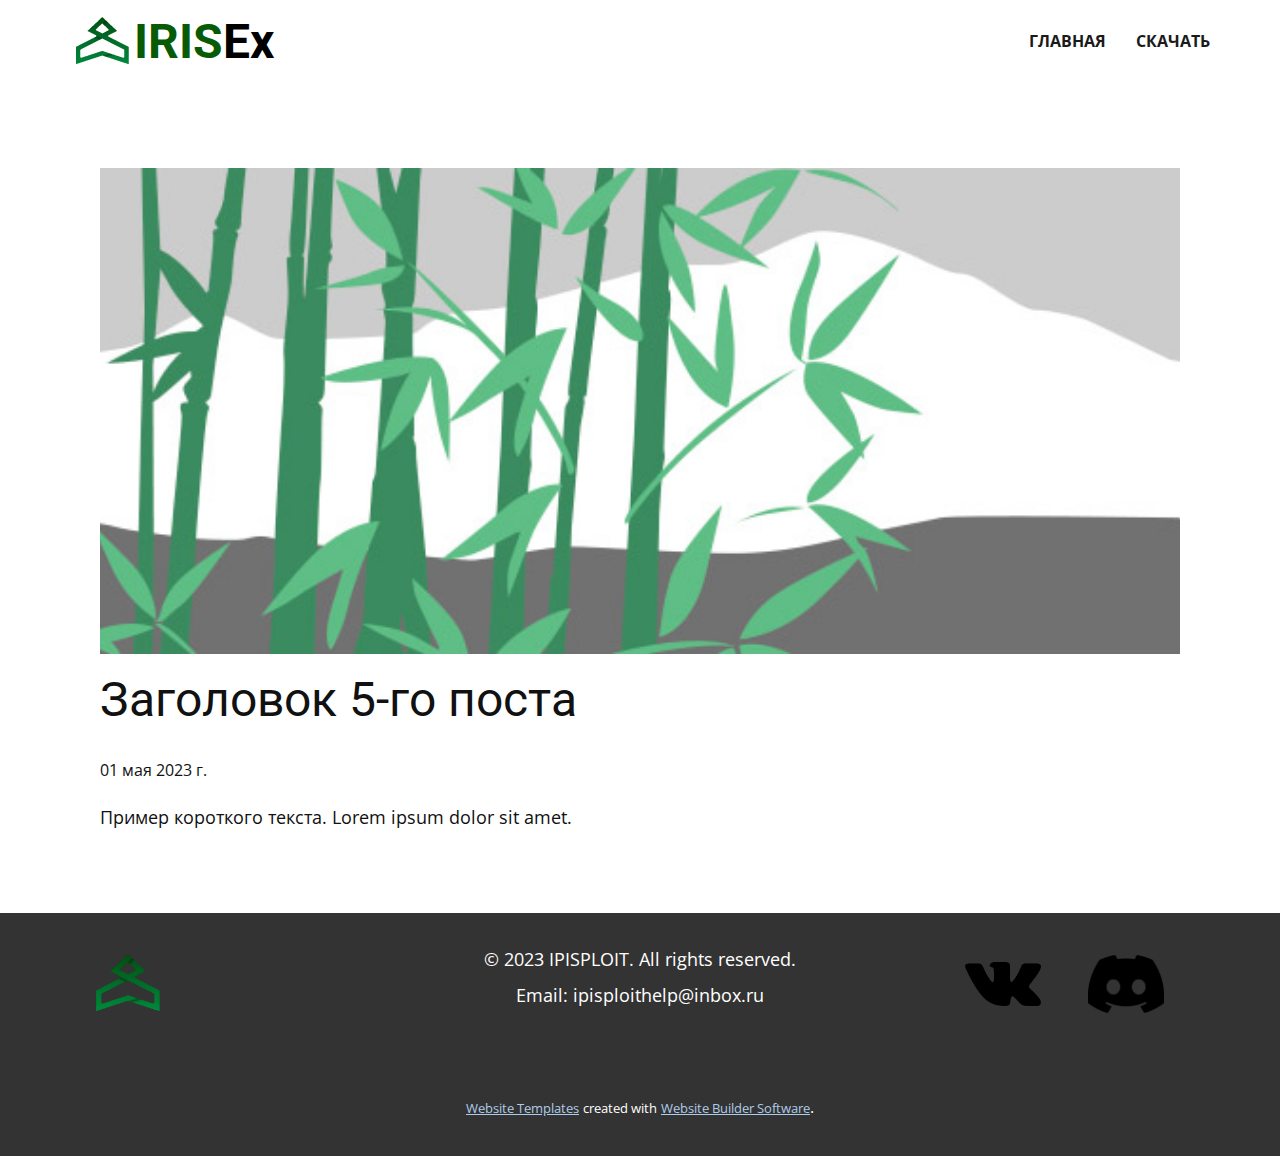
<file: blog/пост-4.html>
<!DOCTYPE html>
<html style="font-size: 16px;" lang="ru"><head>
    <meta name="viewport" content="width=device-width, initial-scale=1.0">
    <meta charset="utf-8">
    <meta name="keywords" content="Заголовок 1-го поста">
    <meta name="description" content="">
    <title>Заголовок 5-го поста</title>
    <link rel="stylesheet" href="../nicepage.css" media="screen">
<link rel="stylesheet" href="../Post-Template.css" media="screen">
    <script class="u-script" type="text/javascript" src="../jquery.js" defer=""></script>
    <script class="u-script" type="text/javascript" src="../nicepage.js" defer=""></script>
    <meta name="generator" content="Nicepage 5.9.6, nicepage.com">
    <link id="u-theme-google-font" rel="stylesheet" href="https://fonts.googleapis.com/css?family=Roboto:100,100i,300,300i,400,400i,500,500i,700,700i,900,900i|Open+Sans:300,300i,400,400i,500,500i,600,600i,700,700i,800,800i">
    
    
    <script type="application/ld+json">{
		"@context": "http://schema.org",
		"@type": "Organization",
		"name": "",
		"logo": "images/logo.png",
		"sameAs": []
}</script>
    <meta name="theme-color" content="#478ac9">
  <meta data-intl-tel-input-cdn-path="intlTelInput/"></head>
  <body class="u-body u-xl-mode" data-lang="ru"><header class="u-clearfix u-header u-header" id="sec-87f5"><div class="u-clearfix u-sheet u-sheet-1">
        <a href="#" class="u-image u-logo u-image-1" data-image-width="256" data-image-height="256">
          <img src="../images/logo.png" class="u-logo-image u-logo-image-1">
        </a>
        <h1 class="u-text u-text-custom-color-1 u-text-default u-title u-text-1">IRIS<span class="u-text-black">Ex</span>
        </h1>
        <nav class="u-menu u-menu-dropdown u-offcanvas u-menu-1">
          <div class="menu-collapse" style="font-size: 1rem; letter-spacing: 0px; font-weight: 700; text-transform: uppercase;">
            <a class="u-button-style u-custom-active-border-color u-custom-active-color u-custom-border u-custom-border-color u-custom-borders u-custom-color u-custom-hover-border-color u-custom-hover-color u-custom-left-right-menu-spacing u-custom-padding-bottom u-custom-text-active-color u-custom-text-color u-custom-text-decoration u-custom-text-hover-color u-custom-top-bottom-menu-spacing u-nav-link u-text-active-palette-1-base u-text-hover-palette-2-base" href="#">
              <svg class="u-svg-link" viewBox="0 0 24 24"><use xmlns:xlink="http://www.w3.org/1999/xlink" xlink:href="#menu-hamburger"></use></svg>
              <svg class="u-svg-content" version="1.1" id="menu-hamburger" viewBox="0 0 16 16" x="0px" y="0px" xmlns:xlink="http://www.w3.org/1999/xlink" xmlns="http://www.w3.org/2000/svg"><g><rect y="1" width="16" height="2"></rect><rect y="7" width="16" height="2"></rect><rect y="13" width="16" height="2"></rect>
</g></svg>
            </a>
          </div>
          <div class="u-custom-menu u-nav-container">
            <ul class="u-nav u-spacing-30 u-unstyled u-nav-1"><li class="u-nav-item"><a class="u-border-2 u-border-active-palette-1-base u-border-hover-palette-1-base u-border-no-left u-border-no-right u-border-no-top u-button-style u-nav-link u-text-active-palette-1-base u-text-grey-90 u-text-hover-grey-90" href="../Главная.html" style="padding: 10px 0px;">Главная</a>
</li><li class="u-nav-item"><a class="u-border-2 u-border-active-palette-1-base u-border-hover-palette-1-base u-border-no-left u-border-no-right u-border-no-top u-button-style u-nav-link u-text-active-palette-1-base u-text-grey-90 u-text-hover-grey-90" href="../Скачать.html" style="padding: 10px 0px;">Скачать</a>
</li></ul>
          </div>
          <div class="u-custom-menu u-nav-container-collapse">
            <div class="u-black u-container-style u-inner-container-layout u-opacity u-opacity-95 u-sidenav">
              <div class="u-inner-container-layout u-sidenav-overflow">
                <div class="u-menu-close"></div>
                <ul class="u-align-center u-nav u-popupmenu-items u-unstyled u-nav-2"><li class="u-nav-item"><a class="u-button-style u-nav-link" href="../Главная.html">Главная</a>
</li><li class="u-nav-item"><a class="u-button-style u-nav-link" href="../Скачать.html">Скачать</a>
</li></ul>
              </div>
            </div>
            <div class="u-black u-menu-overlay u-opacity u-opacity-70"></div>
          </div>
        </nav>
      </div></header>
    <section class="u-align-center u-clearfix u-section-1" id="sec-088b">
      <div class="u-clearfix u-sheet u-valign-middle-md u-valign-middle-sm u-valign-middle-xs u-sheet-1"><!--post_details--><!--post_details_options_json--><!--{"source":""}--><!--/post_details_options_json--><!--blog_post-->
        <div class="u-container-style u-expanded-width u-post-details u-post-details-1">
          <div class="u-container-layout u-valign-middle u-container-layout-1"><!--blog_post_image-->
            <img alt="" class="u-blog-control u-expanded-width u-image u-image-default u-image-1" src="../images/68f64b9d.jpeg"><!--/blog_post_image--><!--blog_post_header-->
            <h2 class="u-blog-control u-text u-text-1">Заголовок 5-го поста</h2><!--/blog_post_header--><!--blog_post_metadata-->
            <div class="u-blog-control u-metadata u-metadata-1"><!--blog_post_metadata_date-->
              <span class="u-meta-date u-meta-icon">01 мая 2023 г.</span><!--/blog_post_metadata_date--><!--blog_post_metadata_category-->
              <!--/blog_post_metadata_category--><!--blog_post_metadata_comments-->
              <!--/blog_post_metadata_comments-->
            </div><!--/blog_post_metadata--><!--blog_post_content-->
            <div class="u-align-justify u-blog-control u-post-content u-text u-text-2 fr-view">
  Пример короткого текста. Lorem ipsum dolor sit amet.
  </div><!--/blog_post_content-->
          </div>
        </div><!--/blog_post--><!--/post_details-->
      </div>
    </section>
    
    
    <footer class="u-align-center-md u-align-center-sm u-align-center-xs u-clearfix u-footer u-grey-80 u-footer" id="sec-006f"><div class="u-clearfix u-sheet u-sheet-1">
        <p class="u-align-center-lg u-align-center-md u-align-center-xl u-text u-text-1"> © 2023 IPISPLOIT. All rights reserved.</p>
        <div class="u-align-left u-social-icons u-spacing-47 u-social-icons-1">
          <a class="u-social-url" title="facebook" target="_blank" href=""><span class="u-file-icon u-icon u-social-facebook u-social-icon u-text-black u-icon-1"><img src="../images/81893-8a70d377.png" alt=""></span>
          </a>
          <a class="u-social-url" target="_blank" data-type="Custom" title="Custom" href=""><span class="u-file-icon u-icon u-social-custom u-social-icon u-text-black u-icon-2"><img src="../images/636e0a6a49cf127bf92de1e2_icon_clyde_blurple_RGB-ce32b957.png" alt=""></span>
          </a>
        </div>
        <a href="https://nicepage.com/c/counter-html-templates" class="u-image u-logo u-image-1" data-image-width="256" data-image-height="256">
          <img src="../images/logo.png" class="u-logo-image u-logo-image-1">
        </a>
        <p class="u-align-center u-text u-text-2"> Email: ipisploithelp@inbox.ru</p>
      </div></footer>
    <section class="u-backlink u-clearfix u-grey-80">
      <a class="u-link" href="https://nicepage.com/website-templates" target="_blank">
        <span>Website Templates</span>
      </a>
      <p class="u-text">
        <span>created with</span>
      </p>
      <a class="u-link" href="" target="_blank">
        <span>Website Builder Software</span>
      </a>. 
    </section>
  
</body></html>
</file>
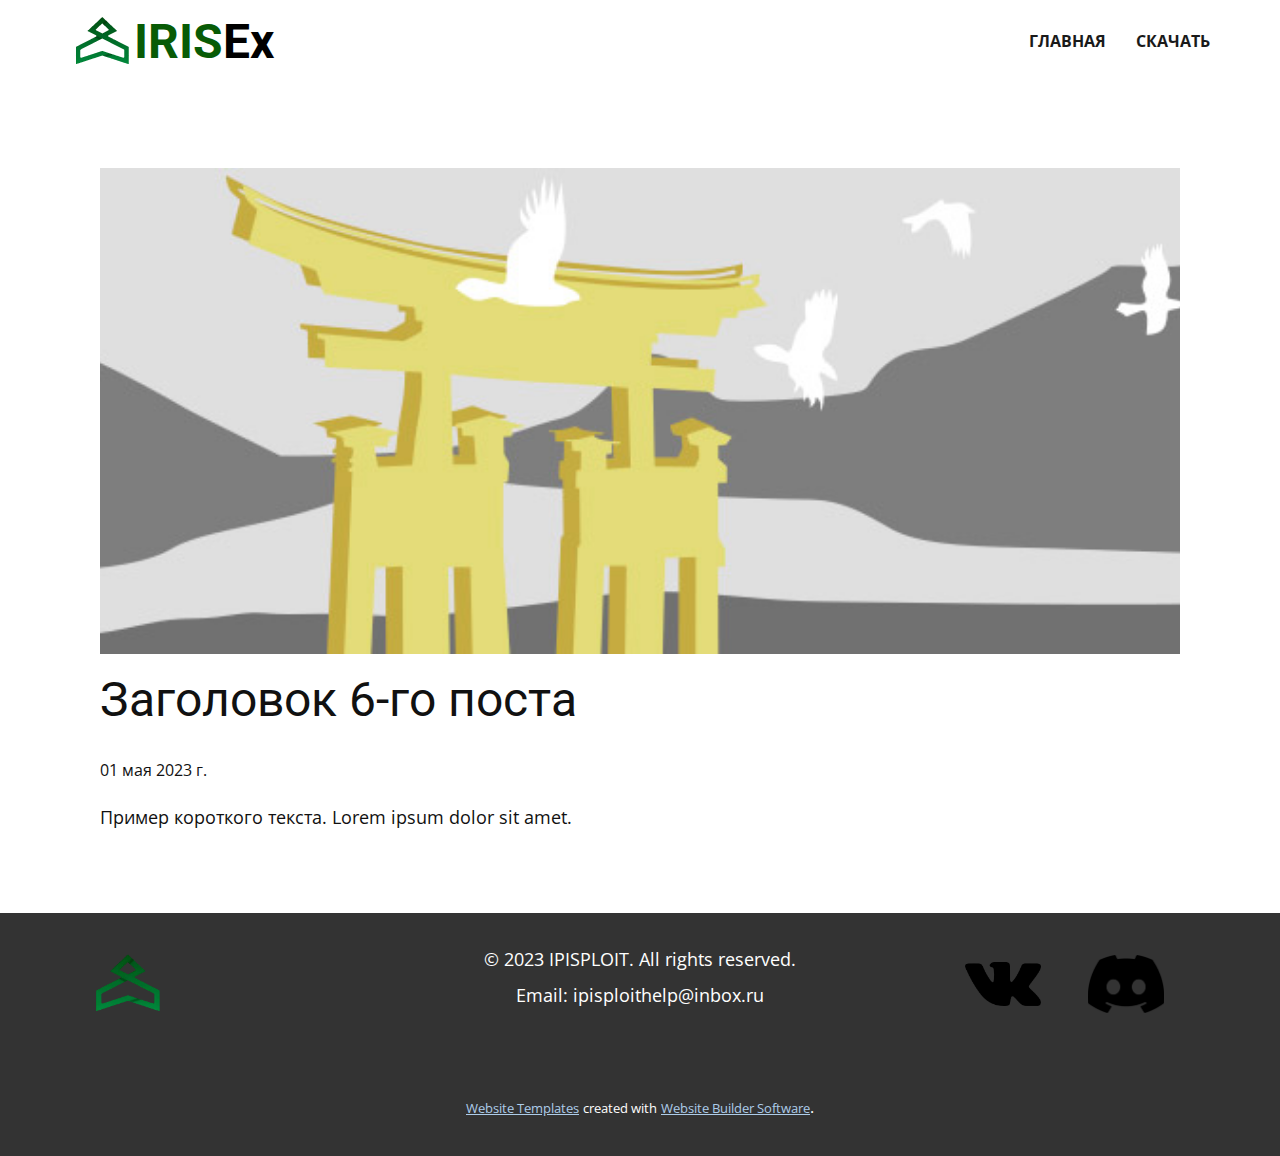
<file: blog/пост-5.html>
<!DOCTYPE html>
<html style="font-size: 16px;" lang="ru"><head>
    <meta name="viewport" content="width=device-width, initial-scale=1.0">
    <meta charset="utf-8">
    <meta name="keywords" content="Заголовок 1-го поста">
    <meta name="description" content="">
    <title>Заголовок 6-го поста</title>
    <link rel="stylesheet" href="../nicepage.css" media="screen">
<link rel="stylesheet" href="../Post-Template.css" media="screen">
    <script class="u-script" type="text/javascript" src="../jquery.js" defer=""></script>
    <script class="u-script" type="text/javascript" src="../nicepage.js" defer=""></script>
    <meta name="generator" content="Nicepage 5.9.6, nicepage.com">
    <link id="u-theme-google-font" rel="stylesheet" href="https://fonts.googleapis.com/css?family=Roboto:100,100i,300,300i,400,400i,500,500i,700,700i,900,900i|Open+Sans:300,300i,400,400i,500,500i,600,600i,700,700i,800,800i">
    
    
    <script type="application/ld+json">{
		"@context": "http://schema.org",
		"@type": "Organization",
		"name": "",
		"logo": "images/logo.png",
		"sameAs": []
}</script>
    <meta name="theme-color" content="#478ac9">
  <meta data-intl-tel-input-cdn-path="intlTelInput/"></head>
  <body class="u-body u-xl-mode" data-lang="ru"><header class="u-clearfix u-header u-header" id="sec-87f5"><div class="u-clearfix u-sheet u-sheet-1">
        <a href="#" class="u-image u-logo u-image-1" data-image-width="256" data-image-height="256">
          <img src="../images/logo.png" class="u-logo-image u-logo-image-1">
        </a>
        <h1 class="u-text u-text-custom-color-1 u-text-default u-title u-text-1">IRIS<span class="u-text-black">Ex</span>
        </h1>
        <nav class="u-menu u-menu-dropdown u-offcanvas u-menu-1">
          <div class="menu-collapse" style="font-size: 1rem; letter-spacing: 0px; font-weight: 700; text-transform: uppercase;">
            <a class="u-button-style u-custom-active-border-color u-custom-active-color u-custom-border u-custom-border-color u-custom-borders u-custom-color u-custom-hover-border-color u-custom-hover-color u-custom-left-right-menu-spacing u-custom-padding-bottom u-custom-text-active-color u-custom-text-color u-custom-text-decoration u-custom-text-hover-color u-custom-top-bottom-menu-spacing u-nav-link u-text-active-palette-1-base u-text-hover-palette-2-base" href="#">
              <svg class="u-svg-link" viewBox="0 0 24 24"><use xmlns:xlink="http://www.w3.org/1999/xlink" xlink:href="#menu-hamburger"></use></svg>
              <svg class="u-svg-content" version="1.1" id="menu-hamburger" viewBox="0 0 16 16" x="0px" y="0px" xmlns:xlink="http://www.w3.org/1999/xlink" xmlns="http://www.w3.org/2000/svg"><g><rect y="1" width="16" height="2"></rect><rect y="7" width="16" height="2"></rect><rect y="13" width="16" height="2"></rect>
</g></svg>
            </a>
          </div>
          <div class="u-custom-menu u-nav-container">
            <ul class="u-nav u-spacing-30 u-unstyled u-nav-1"><li class="u-nav-item"><a class="u-border-2 u-border-active-palette-1-base u-border-hover-palette-1-base u-border-no-left u-border-no-right u-border-no-top u-button-style u-nav-link u-text-active-palette-1-base u-text-grey-90 u-text-hover-grey-90" href="../Главная.html" style="padding: 10px 0px;">Главная</a>
</li><li class="u-nav-item"><a class="u-border-2 u-border-active-palette-1-base u-border-hover-palette-1-base u-border-no-left u-border-no-right u-border-no-top u-button-style u-nav-link u-text-active-palette-1-base u-text-grey-90 u-text-hover-grey-90" href="../Скачать.html" style="padding: 10px 0px;">Скачать</a>
</li></ul>
          </div>
          <div class="u-custom-menu u-nav-container-collapse">
            <div class="u-black u-container-style u-inner-container-layout u-opacity u-opacity-95 u-sidenav">
              <div class="u-inner-container-layout u-sidenav-overflow">
                <div class="u-menu-close"></div>
                <ul class="u-align-center u-nav u-popupmenu-items u-unstyled u-nav-2"><li class="u-nav-item"><a class="u-button-style u-nav-link" href="../Главная.html">Главная</a>
</li><li class="u-nav-item"><a class="u-button-style u-nav-link" href="../Скачать.html">Скачать</a>
</li></ul>
              </div>
            </div>
            <div class="u-black u-menu-overlay u-opacity u-opacity-70"></div>
          </div>
        </nav>
      </div></header>
    <section class="u-align-center u-clearfix u-section-1" id="sec-088b">
      <div class="u-clearfix u-sheet u-valign-middle-md u-valign-middle-sm u-valign-middle-xs u-sheet-1"><!--post_details--><!--post_details_options_json--><!--{"source":""}--><!--/post_details_options_json--><!--blog_post-->
        <div class="u-container-style u-expanded-width u-post-details u-post-details-1">
          <div class="u-container-layout u-valign-middle u-container-layout-1"><!--blog_post_image-->
            <img alt="" class="u-blog-control u-expanded-width u-image u-image-default u-image-1" src="../images/8ad73f3c.jpeg"><!--/blog_post_image--><!--blog_post_header-->
            <h2 class="u-blog-control u-text u-text-1">Заголовок 6-го поста</h2><!--/blog_post_header--><!--blog_post_metadata-->
            <div class="u-blog-control u-metadata u-metadata-1"><!--blog_post_metadata_date-->
              <span class="u-meta-date u-meta-icon">01 мая 2023 г.</span><!--/blog_post_metadata_date--><!--blog_post_metadata_category-->
              <!--/blog_post_metadata_category--><!--blog_post_metadata_comments-->
              <!--/blog_post_metadata_comments-->
            </div><!--/blog_post_metadata--><!--blog_post_content-->
            <div class="u-align-justify u-blog-control u-post-content u-text u-text-2 fr-view">
  Пример короткого текста. Lorem ipsum dolor sit amet.
  </div><!--/blog_post_content-->
          </div>
        </div><!--/blog_post--><!--/post_details-->
      </div>
    </section>
    
    
    <footer class="u-align-center-md u-align-center-sm u-align-center-xs u-clearfix u-footer u-grey-80 u-footer" id="sec-006f"><div class="u-clearfix u-sheet u-sheet-1">
        <p class="u-align-center-lg u-align-center-md u-align-center-xl u-text u-text-1"> © 2023 IPISPLOIT. All rights reserved.</p>
        <div class="u-align-left u-social-icons u-spacing-47 u-social-icons-1">
          <a class="u-social-url" title="facebook" target="_blank" href=""><span class="u-file-icon u-icon u-social-facebook u-social-icon u-text-black u-icon-1"><img src="../images/81893-8a70d377.png" alt=""></span>
          </a>
          <a class="u-social-url" target="_blank" data-type="Custom" title="Custom" href=""><span class="u-file-icon u-icon u-social-custom u-social-icon u-text-black u-icon-2"><img src="../images/636e0a6a49cf127bf92de1e2_icon_clyde_blurple_RGB-ce32b957.png" alt=""></span>
          </a>
        </div>
        <a href="https://nicepage.com/c/counter-html-templates" class="u-image u-logo u-image-1" data-image-width="256" data-image-height="256">
          <img src="../images/logo.png" class="u-logo-image u-logo-image-1">
        </a>
        <p class="u-align-center u-text u-text-2"> Email: ipisploithelp@inbox.ru</p>
      </div></footer>
    <section class="u-backlink u-clearfix u-grey-80">
      <a class="u-link" href="https://nicepage.com/website-templates" target="_blank">
        <span>Website Templates</span>
      </a>
      <p class="u-text">
        <span>created with</span>
      </p>
      <a class="u-link" href="" target="_blank">
        <span>Website Builder Software</span>
      </a>. 
    </section>
  
</body></html>
</file>
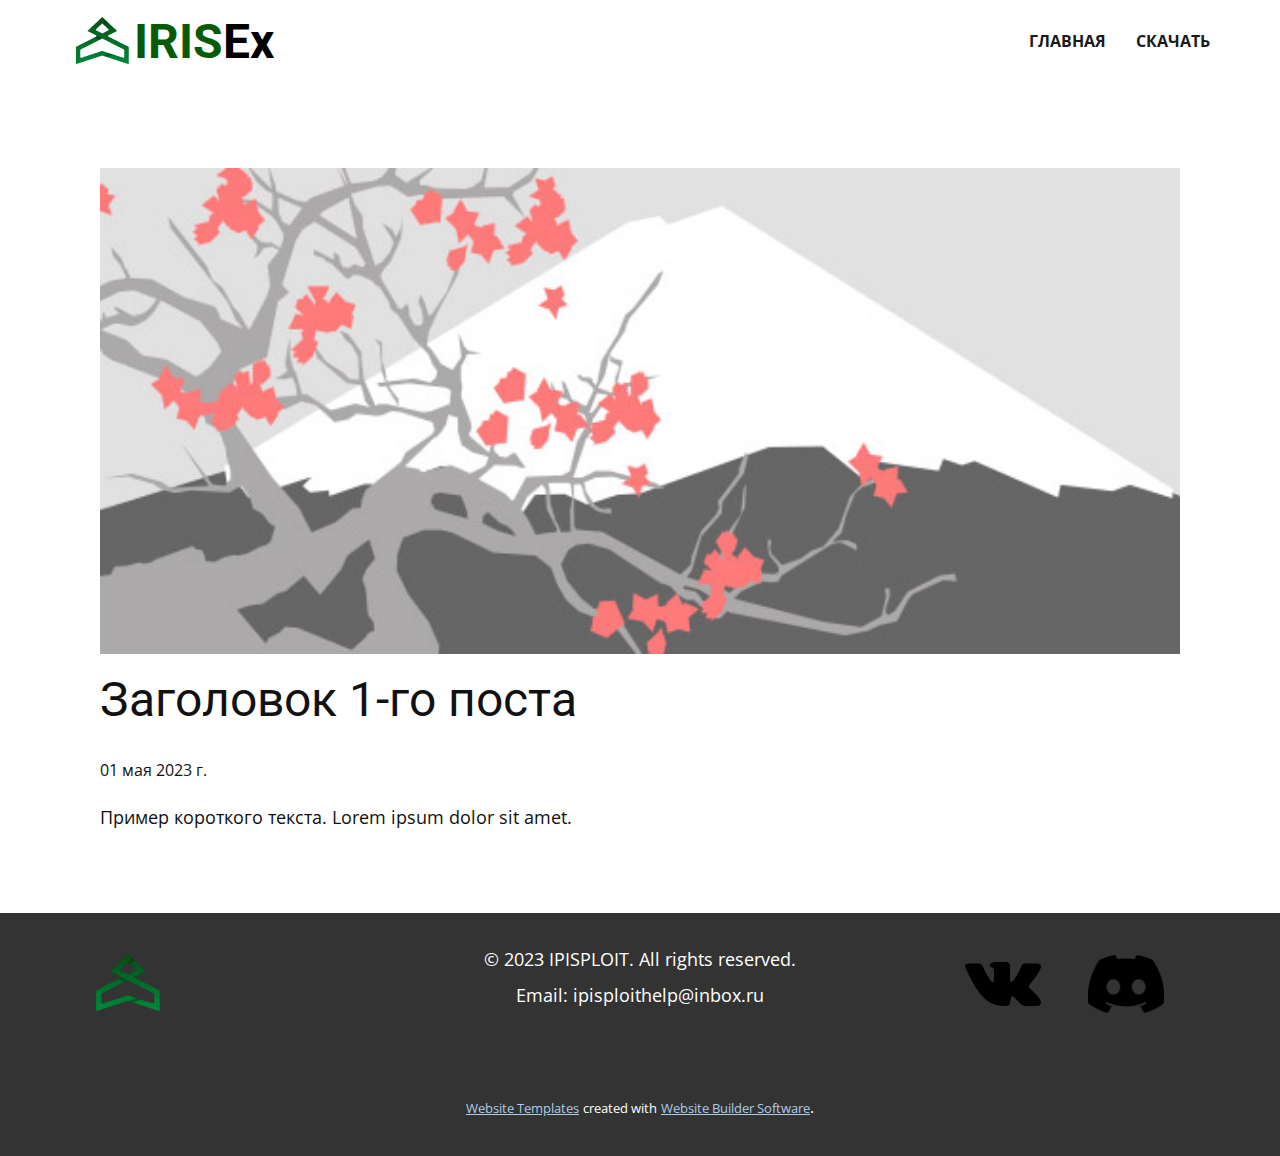
<file: blog/пост.html>
<!DOCTYPE html>
<html style="font-size: 16px;" lang="ru"><head>
    <meta name="viewport" content="width=device-width, initial-scale=1.0">
    <meta charset="utf-8">
    <meta name="keywords" content="Заголовок 1-го поста">
    <meta name="description" content="">
    <title>Заголовок 1-го поста</title>
    <link rel="stylesheet" href="../nicepage.css" media="screen">
<link rel="stylesheet" href="../Post-Template.css" media="screen">
    <script class="u-script" type="text/javascript" src="../jquery.js" defer=""></script>
    <script class="u-script" type="text/javascript" src="../nicepage.js" defer=""></script>
    <meta name="generator" content="Nicepage 5.9.6, nicepage.com">
    <link id="u-theme-google-font" rel="stylesheet" href="https://fonts.googleapis.com/css?family=Roboto:100,100i,300,300i,400,400i,500,500i,700,700i,900,900i|Open+Sans:300,300i,400,400i,500,500i,600,600i,700,700i,800,800i">
    
    
    <script type="application/ld+json">{
		"@context": "http://schema.org",
		"@type": "Organization",
		"name": "",
		"logo": "images/logo.png",
		"sameAs": []
}</script>
    <meta name="theme-color" content="#478ac9">
  <meta data-intl-tel-input-cdn-path="intlTelInput/"></head>
  <body class="u-body u-xl-mode" data-lang="ru"><header class="u-clearfix u-header u-header" id="sec-87f5"><div class="u-clearfix u-sheet u-sheet-1">
        <a href="#" class="u-image u-logo u-image-1" data-image-width="256" data-image-height="256">
          <img src="../images/logo.png" class="u-logo-image u-logo-image-1">
        </a>
        <h1 class="u-text u-text-custom-color-1 u-text-default u-title u-text-1">IRIS<span class="u-text-black">Ex</span>
        </h1>
        <nav class="u-menu u-menu-dropdown u-offcanvas u-menu-1">
          <div class="menu-collapse" style="font-size: 1rem; letter-spacing: 0px; font-weight: 700; text-transform: uppercase;">
            <a class="u-button-style u-custom-active-border-color u-custom-active-color u-custom-border u-custom-border-color u-custom-borders u-custom-color u-custom-hover-border-color u-custom-hover-color u-custom-left-right-menu-spacing u-custom-padding-bottom u-custom-text-active-color u-custom-text-color u-custom-text-decoration u-custom-text-hover-color u-custom-top-bottom-menu-spacing u-nav-link u-text-active-palette-1-base u-text-hover-palette-2-base" href="#">
              <svg class="u-svg-link" viewBox="0 0 24 24"><use xmlns:xlink="http://www.w3.org/1999/xlink" xlink:href="#menu-hamburger"></use></svg>
              <svg class="u-svg-content" version="1.1" id="menu-hamburger" viewBox="0 0 16 16" x="0px" y="0px" xmlns:xlink="http://www.w3.org/1999/xlink" xmlns="http://www.w3.org/2000/svg"><g><rect y="1" width="16" height="2"></rect><rect y="7" width="16" height="2"></rect><rect y="13" width="16" height="2"></rect>
</g></svg>
            </a>
          </div>
          <div class="u-custom-menu u-nav-container">
            <ul class="u-nav u-spacing-30 u-unstyled u-nav-1"><li class="u-nav-item"><a class="u-border-2 u-border-active-palette-1-base u-border-hover-palette-1-base u-border-no-left u-border-no-right u-border-no-top u-button-style u-nav-link u-text-active-palette-1-base u-text-grey-90 u-text-hover-grey-90" href="../Главная.html" style="padding: 10px 0px;">Главная</a>
</li><li class="u-nav-item"><a class="u-border-2 u-border-active-palette-1-base u-border-hover-palette-1-base u-border-no-left u-border-no-right u-border-no-top u-button-style u-nav-link u-text-active-palette-1-base u-text-grey-90 u-text-hover-grey-90" href="../Скачать.html" style="padding: 10px 0px;">Скачать</a>
</li></ul>
          </div>
          <div class="u-custom-menu u-nav-container-collapse">
            <div class="u-black u-container-style u-inner-container-layout u-opacity u-opacity-95 u-sidenav">
              <div class="u-inner-container-layout u-sidenav-overflow">
                <div class="u-menu-close"></div>
                <ul class="u-align-center u-nav u-popupmenu-items u-unstyled u-nav-2"><li class="u-nav-item"><a class="u-button-style u-nav-link" href="../Главная.html">Главная</a>
</li><li class="u-nav-item"><a class="u-button-style u-nav-link" href="../Скачать.html">Скачать</a>
</li></ul>
              </div>
            </div>
            <div class="u-black u-menu-overlay u-opacity u-opacity-70"></div>
          </div>
        </nav>
      </div></header>
    <section class="u-align-center u-clearfix u-section-1" id="sec-088b">
      <div class="u-clearfix u-sheet u-valign-middle-md u-valign-middle-sm u-valign-middle-xs u-sheet-1"><!--post_details--><!--post_details_options_json--><!--{"source":""}--><!--/post_details_options_json--><!--blog_post-->
        <div class="u-container-style u-expanded-width u-post-details u-post-details-1">
          <div class="u-container-layout u-valign-middle u-container-layout-1"><!--blog_post_image-->
            <img alt="" class="u-blog-control u-expanded-width u-image u-image-default u-image-1" src="../images/0fd3416c.jpeg"><!--/blog_post_image--><!--blog_post_header-->
            <h2 class="u-blog-control u-text u-text-1">Заголовок 1-го поста</h2><!--/blog_post_header--><!--blog_post_metadata-->
            <div class="u-blog-control u-metadata u-metadata-1"><!--blog_post_metadata_date-->
              <span class="u-meta-date u-meta-icon">01 мая 2023 г.</span><!--/blog_post_metadata_date--><!--blog_post_metadata_category-->
              <!--/blog_post_metadata_category--><!--blog_post_metadata_comments-->
              <!--/blog_post_metadata_comments-->
            </div><!--/blog_post_metadata--><!--blog_post_content-->
            <div class="u-align-justify u-blog-control u-post-content u-text u-text-2 fr-view">
  Пример короткого текста. Lorem ipsum dolor sit amet.
  </div><!--/blog_post_content-->
          </div>
        </div><!--/blog_post--><!--/post_details-->
      </div>
    </section>
    
    
    <footer class="u-align-center-md u-align-center-sm u-align-center-xs u-clearfix u-footer u-grey-80 u-footer" id="sec-006f"><div class="u-clearfix u-sheet u-sheet-1">
        <p class="u-align-center-lg u-align-center-md u-align-center-xl u-text u-text-1"> © 2023 IPISPLOIT. All rights reserved.</p>
        <div class="u-align-left u-social-icons u-spacing-47 u-social-icons-1">
          <a class="u-social-url" title="facebook" target="_blank" href=""><span class="u-file-icon u-icon u-social-facebook u-social-icon u-text-black u-icon-1"><img src="../images/81893-8a70d377.png" alt=""></span>
          </a>
          <a class="u-social-url" target="_blank" data-type="Custom" title="Custom" href=""><span class="u-file-icon u-icon u-social-custom u-social-icon u-text-black u-icon-2"><img src="../images/636e0a6a49cf127bf92de1e2_icon_clyde_blurple_RGB-ce32b957.png" alt=""></span>
          </a>
        </div>
        <a href="https://nicepage.com/c/counter-html-templates" class="u-image u-logo u-image-1" data-image-width="256" data-image-height="256">
          <img src="../images/logo.png" class="u-logo-image u-logo-image-1">
        </a>
        <p class="u-align-center u-text u-text-2"> Email: ipisploithelp@inbox.ru</p>
      </div></footer>
    <section class="u-backlink u-clearfix u-grey-80">
      <a class="u-link" href="https://nicepage.com/website-templates" target="_blank">
        <span>Website Templates</span>
      </a>
      <p class="u-text">
        <span>created with</span>
      </p>
      <a class="u-link" href="" target="_blank">
        <span>Website Builder Software</span>
      </a>. 
    </section>
  
</body></html>
</file>
